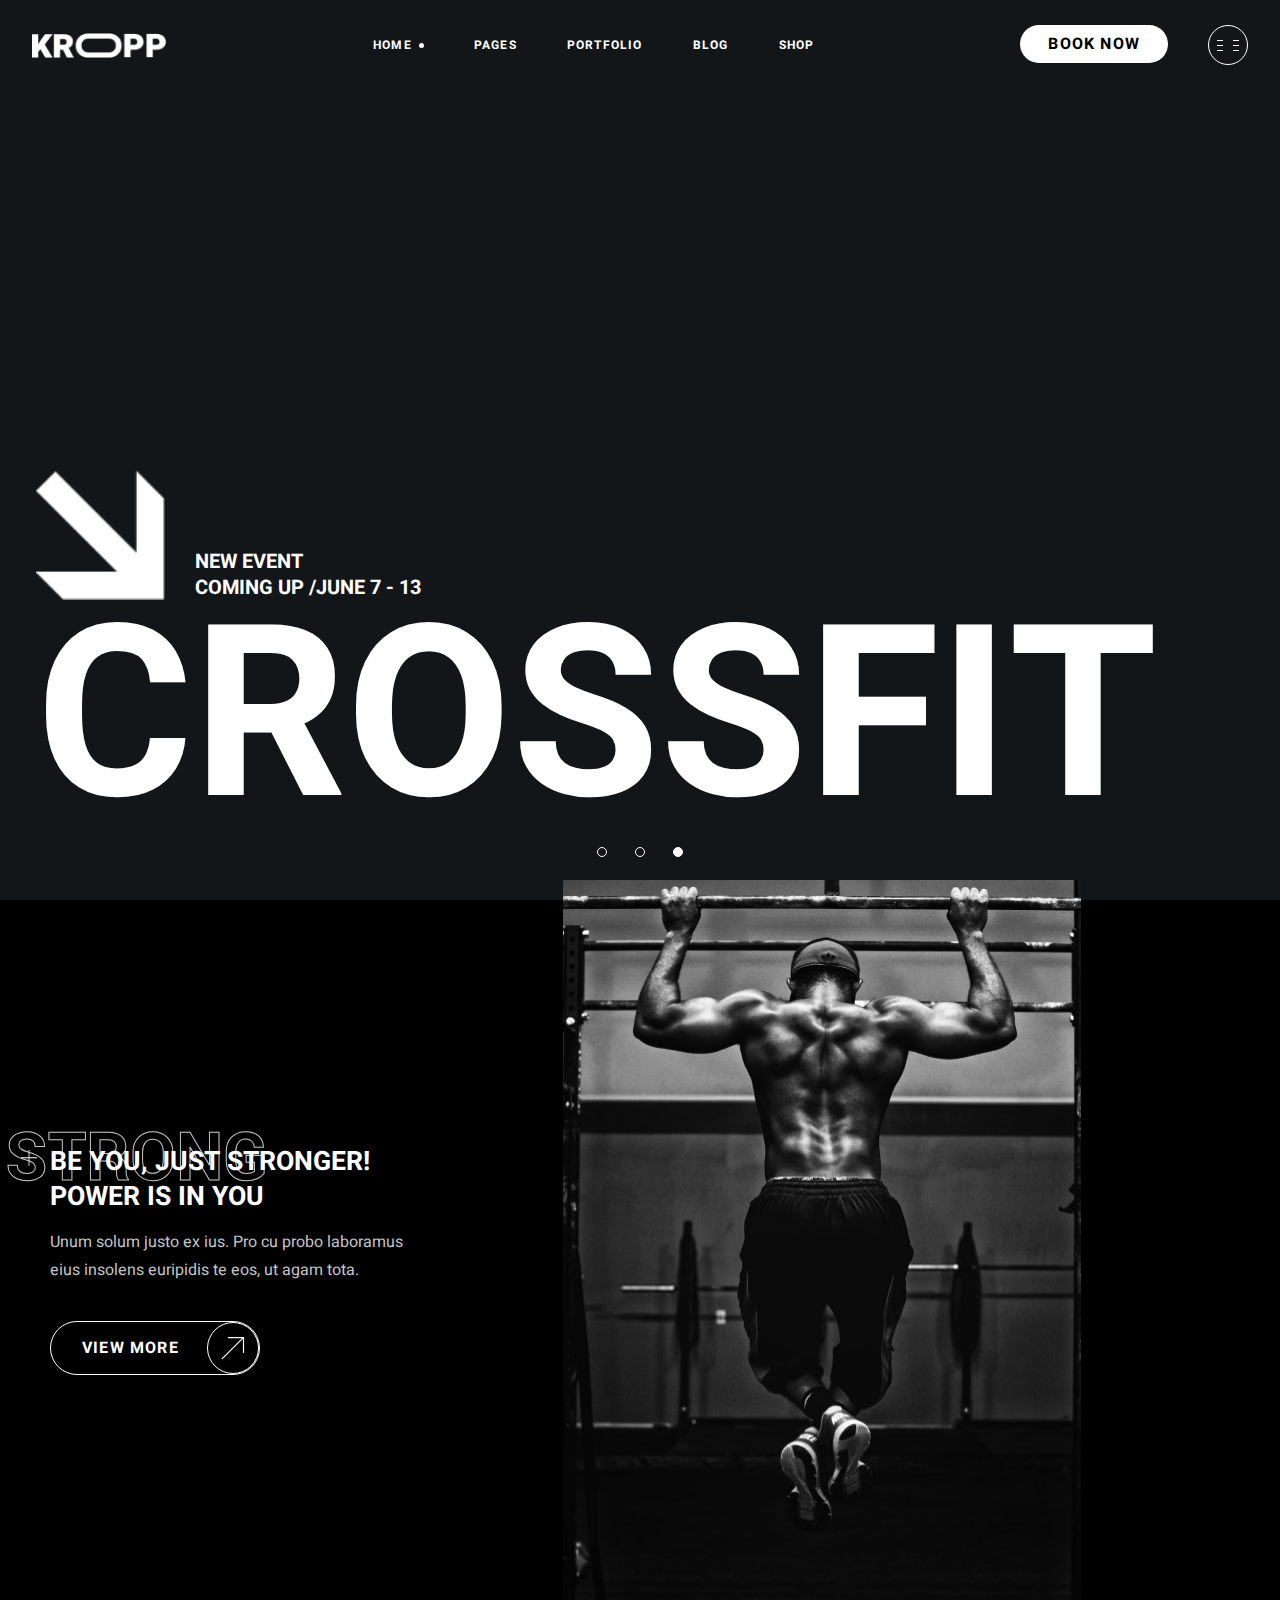
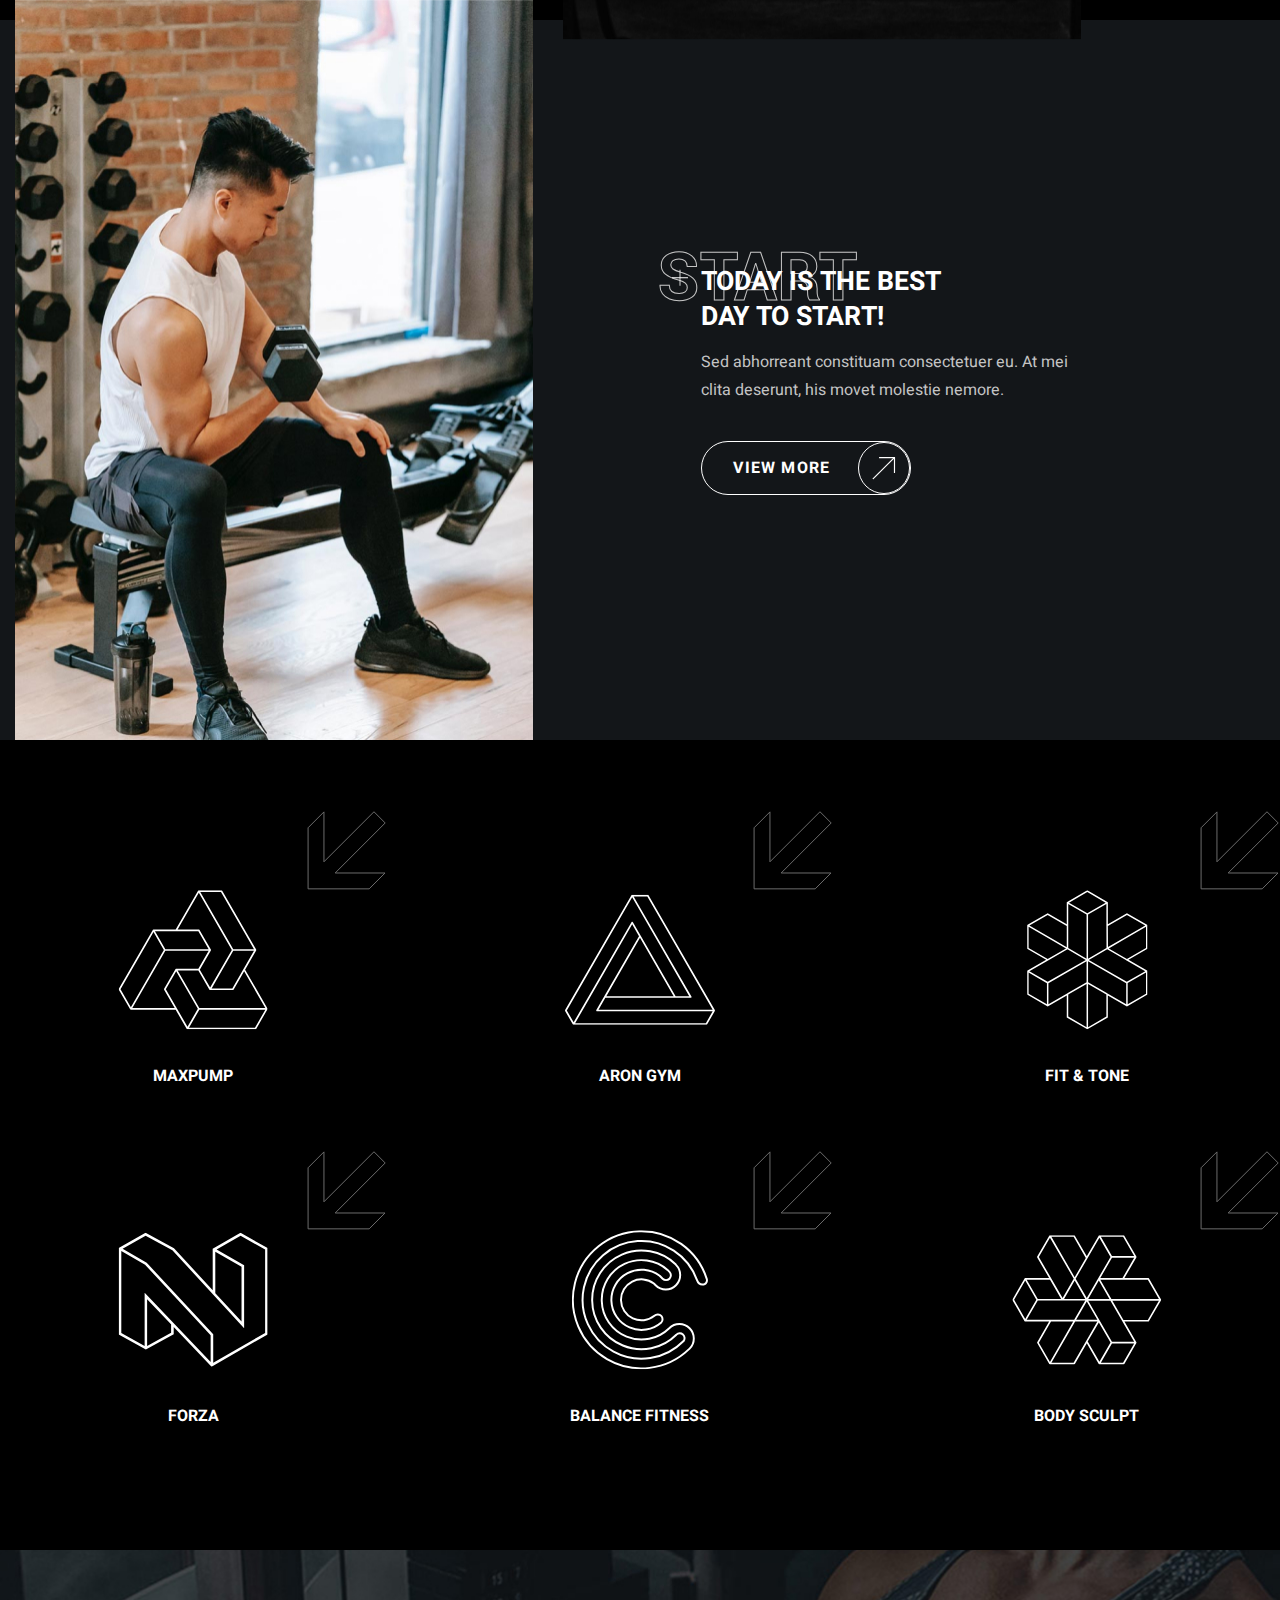
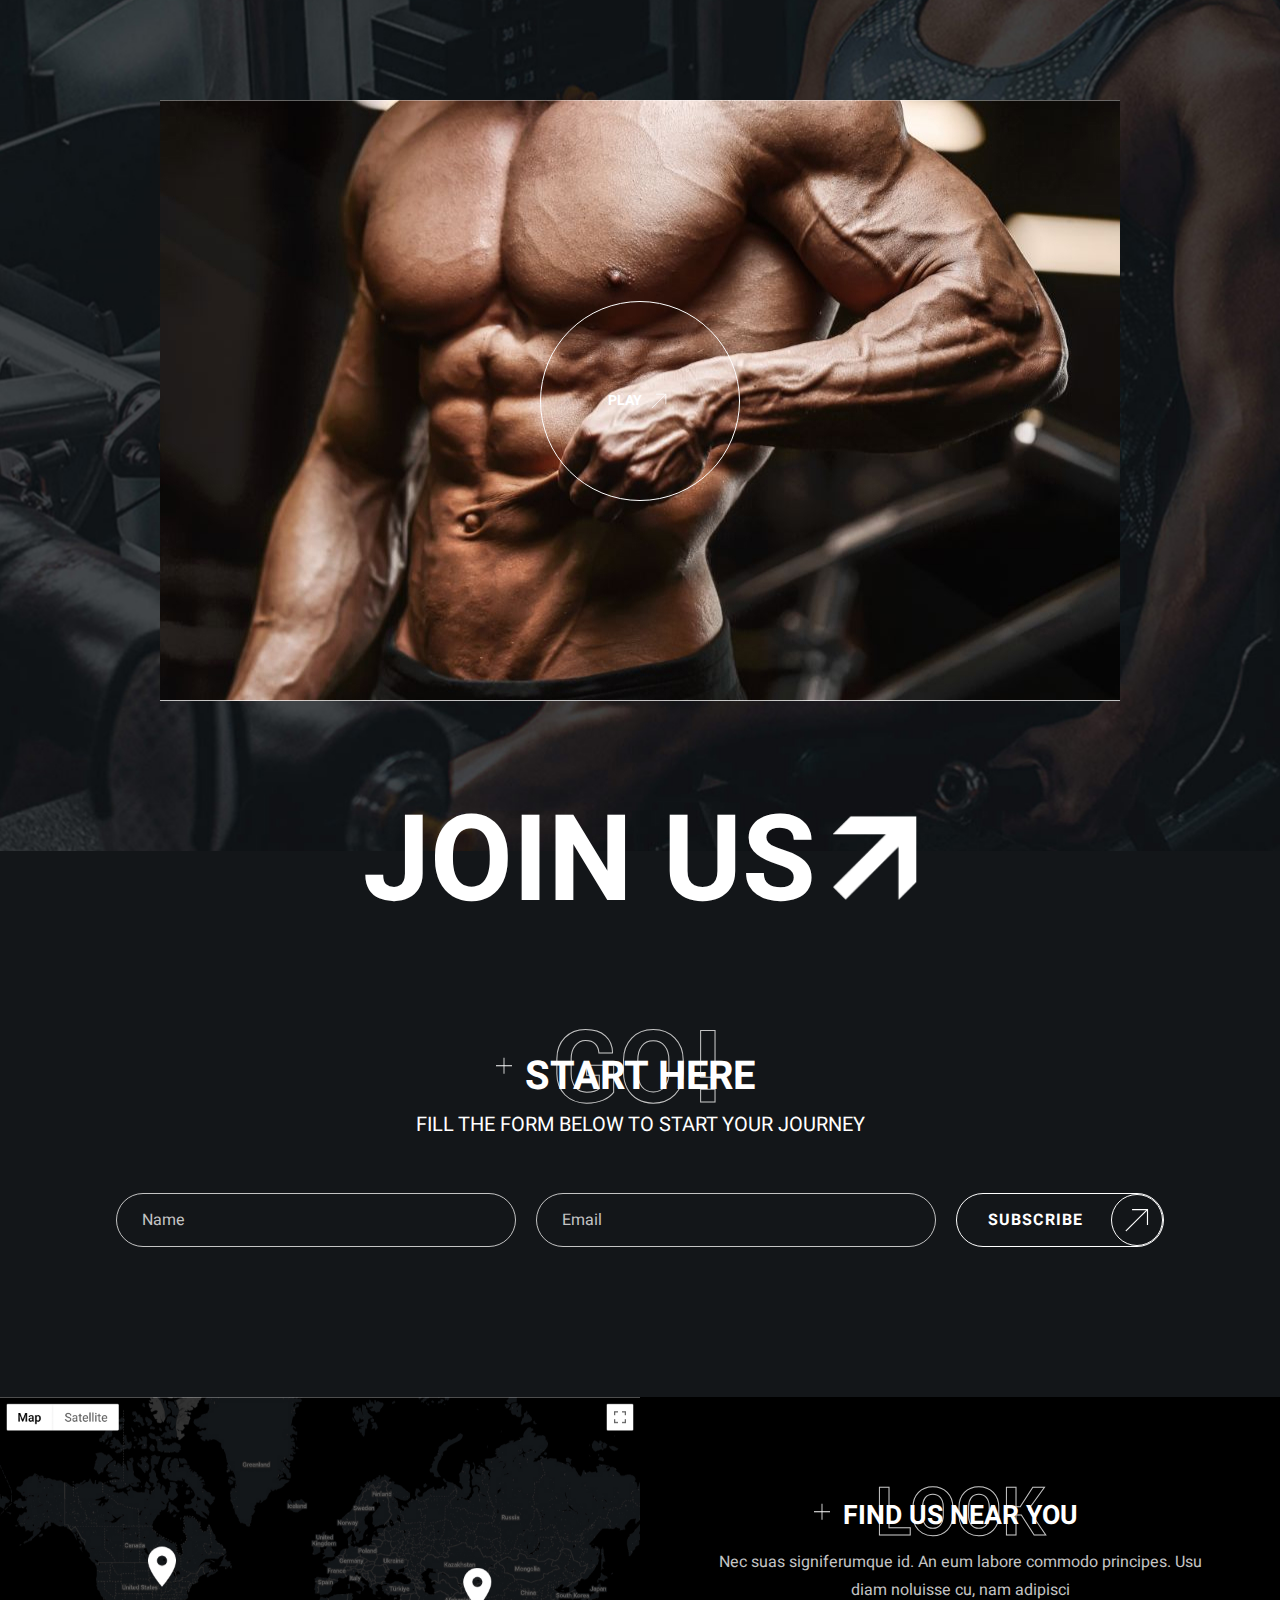
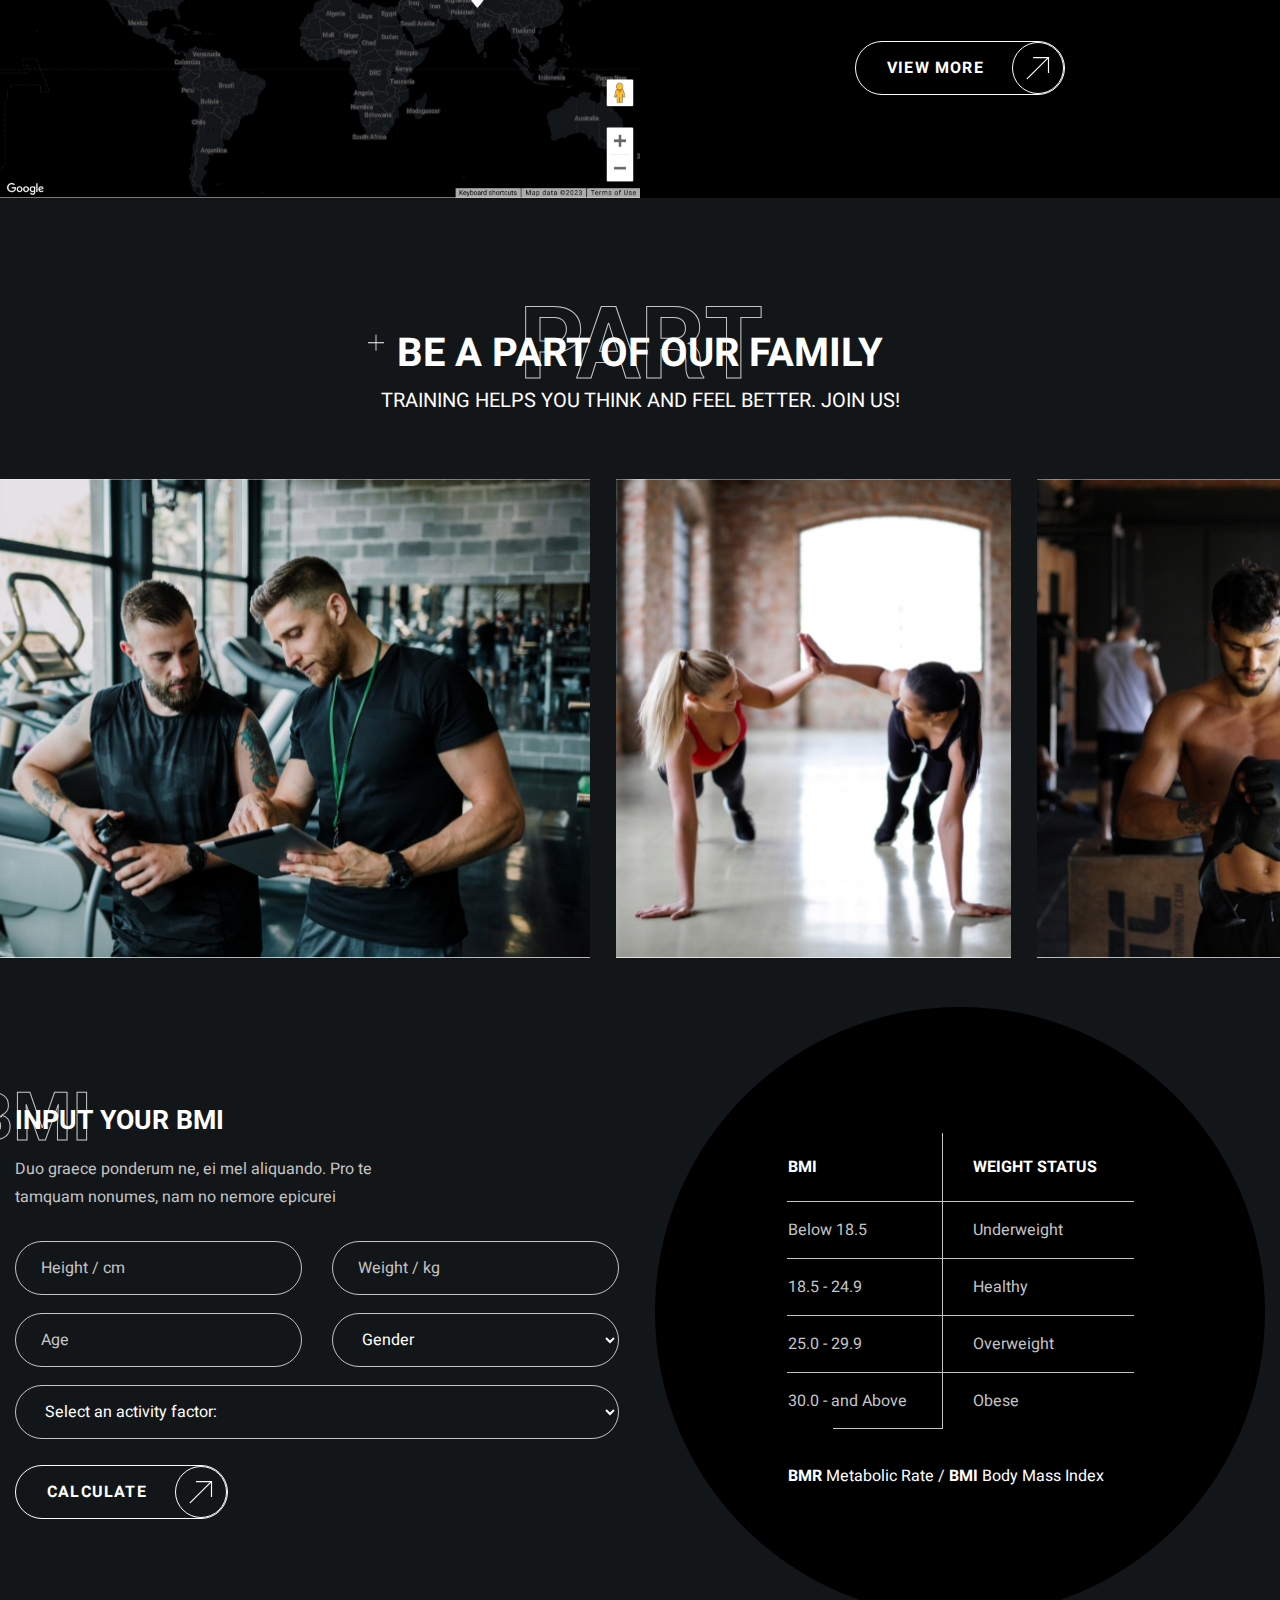
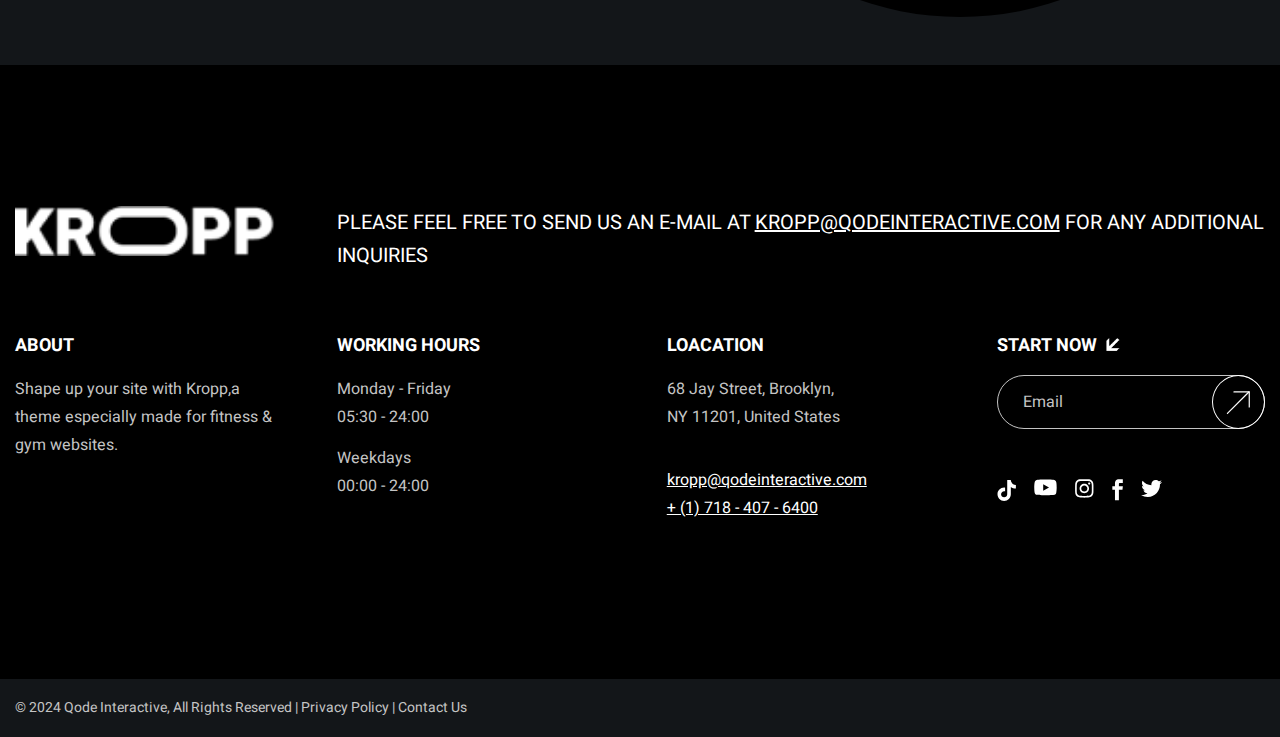
<file: index.html>
<!DOCTYPE html>
<html lang="en">
  <head>
    <meta charset="UTF-8" />
    <meta name="viewport" content="width=device-width, initial-scale=1.0" />

    <link rel="preconnect" href="https://fonts.googleapis.com" />
    <link rel="preconnect" href="https://fonts.gstatic.com" crossorigin />
    <link
      href="https://fonts.googleapis.com/css2?family=Heebo:wght@100..900&family=Yantramanav:wght@700&display=swap"
      rel="stylesheet"
    />

    <link rel="stylesheet" href="index.css" />
    <title>Kroop Fitness</title>
  </head>
  <body>
    <header class="header">
      <a class="header-logo" href="/">
        <img
          src="./assets-kropp/header-logo.png"
          width="135"
          loading="lazy"
          height="25"
          alt="Kropp Logo"
          class="header-logo-image"
        />
      </a>
      <nav class="header-menu">
        <ul class="header-menu-list">
          <li class="header-menu-item">
            <a class="header-menu-link is-current" href="/">Home</a>
          </li>
          <li class="header-menu-item">
            <a class="header-menu-link" href="/">Pages</a>
          </li>
          <li class="header-menu-item">
            <a class="header-menu-link" href="/">Portfolio</a>
          </li>
          <li class="header-menu-item">
            <a class="header-menu-link" href="/">Blog</a>
          </li>
          <li class="header-menu-item">
            <a class="header-menu-link" href="/">Shop</a>
          </li>
        </ul>
      </nav>
      <div class="header-actions">
        <button class="header-book-button button">Book now</button>
        <button title="Open menu" class="header-burger-button">
          <span class="visually-hidden">Open menu</span>
          <span class="header-burger-button-line"></span>
          <span class="header-burger-button-line"></span>
          <span class="header-burger-button-line"></span>
        </button>
      </div>
    </header>
    <main class="content">
      <h1 class="visually-hidden">Kropp Fitness Club</h1>
      <section class="banner">
        <h2 class="visually-hidden">Upcomming events</h2>
        <div class="banner-body">
          <div class="banner-info">
            New event <br />
            coming up / <time datetime="06.07">june 7</time>&nbsp;-&nbsp;<time
              datetime="06.13"
              >13</time
            >
          </div>
          <h3 class="banner-title">Crossfit</h3>
        </div>
        <div class="banner-pagination">
          <ul class="banner-pagination-list">
            <li class="banner-pagination-item">
              <button class="banner-pagination-button" type="button"></button>
            </li>
            <li class="banner-pagination-item">
              <button class="banner-pagination-button" type="button"></button>
            </li>

            <li class="banner-pagination-item">
              <button
                class="banner-pagination-button is-current"
                type="button"
              ></button>
            </li>
          </ul>
        </div>
      </section>
      <section class="motivation">
        <h2 class="visually-hidden">Motivation</h2>
        <ul class="motivation-list">
          <li class="motivation-item">
            <div class="motivation-card container">
              <div class="motivation-card-body">
                <h3
                  data-title="Strong"
                  class="motivation-card-title backdrop-title title-medium"
                >
                  Be you, just stronger!<br />
                  Power is in you
                </h3>
                <div class="motivation-card-description">
                  <p>
                    Unum solum justo ex ius. Pro cu probo laboramus eius
                    insolens euripidis te eos, ut agam tota.
                  </p>
                </div>
                <a href="/" class="motivation-card-button button transparent">
                  View more
                </a>
              </div>
              <img
                width="518"
                height="760"
                class="motivation-card-image"
                src="./assets-kropp/motivation-img.jpg"
                alt="a man pulls himself up on a horizontal bar"
              />
            </div>
          </li>
          <li class="motivation-item">
            <div class="motivation-card container">
              <div class="motivation-card-body">
                <h3
                  data-title="Start"
                  class="motivation-card-title backdrop-title title-medium"
                >
                  Today is the best<br />
                  day to start!
                </h3>
                <div class="motivation-card-description">
                  <p>
                    Sed abhorreant constituam consectetuer eu. At mei clita
                    deserunt, his movet molestie nemore.
                  </p>
                </div>
                <a href="/" class="motivation-card-button button transparent">
                  View more
                </a>
              </div>
              <img
                width="518"
                height="760"
                class="motivation-card-image"
                src="./assets-kropp/motivation-img2.jpg"
                alt="The man with the dumbbells"
              />
            </div>
          </li>
        </ul>
      </section>
      <section class="training-types">
        <h2 class="visually-hidden">Types of training</h2>
        <ul class="training-types-list">
          <li class="training-types-item">
            <img
              width="150"
              height="140"
              class="training-types-image"
              src="./assets-kropp/type-training(1).svg"
              alt=""
            />
            <h3 class="training-types-item-title">Maxpump</h3>
          </li>
          <li class="training-types-item">
            <img
              width="150"
              height="140"
              class="training-types-image"
              src="./assets-kropp/type-training(2).svg"
              alt=""
            />
            <h3 class="training-types-item-title">aron gym</h3>
          </li>
          <li class="training-types-item">
            <img
              width="150"
              height="140"
              class="training-types-image"
              src="./assets-kropp/type-training(3).svg"
              alt=""
            />
            <h3 class="training-types-item-title">fit & tone</h3>
          </li>
          <li class="training-types-item">
            <img
              width="150"
              height="140"
              class="training-types-image"
              src="./assets-kropp/type-training(4).svg"
              alt=""
            />
            <h3 class="training-types-item-title">forza</h3>
          </li>
          <li class="training-types-item">
            <img
              width="150"
              height="140"
              class="training-types-image"
              src="./assets-kropp/type-training(5).svg"
              alt=""
            />
            <h3 class="training-types-item-title">balance fitness</h3>
          </li>
          <li class="training-types-item">
            <img
              width="150"
              height="140"
              class="training-types-image"
              src="./assets-kropp/type-training(6).svg"
              alt=""
            />
            <h3 class="training-types-item-title">body sculpt</h3>
          </li>
        </ul>
      </section>
      <section class="join-us">
        <div class="join-us-video-wrapper">
          <video
            width="960px"
            height="600px"
            class="join-us-video"
            src=""
            poster="./assets-kropp/video-placeholder.jpg"
          ></video>
          <button type="button" class="join-us-play-button">Play</button>
        </div>
        <div class="join-us-body container">
          <h2 class="join-us-title">Join us</h2>
          <form class="join-us-form">
            <header class="join-us-form-header">
              <h3
                class="join-us-form-title backdrop-title centered title-big"
                data-title="GO!"
              >
                Start Here
              </h3>

              <div class="section-description">
                fill the form below to start your journey
              </div>
            </header>
            <div class="join-us-form-body">
              <label class="visually-hidden" for="username">Name</label>
              <input
                type="text"
                class="join-us-form-input input"
                id="username"
                placeholder="Name"
              />
              <label class="visually-hidden" for="Email">Name</label>
              <input
                class="join-us-form-input input"
                id="Email"
                placeholder="Email"
                type="email"
              />
              <button
                class="join-us-form-button button transparent"
                type="submit"
              >
                Subscribe
              </button>
            </div>
          </form>
        </div>
      </section>
      <section class="location">
        <h2 class="visually-hidden">Find us near you</h2>
        <img
          class="location-map-image"
          width="960px"
          height="600px"
          src="./assets-kropp/map-for-crossfit.jpg"
          alt="Map for Crossfit"
        />
        <div class="location-body">
          <h2
            class="location-title backdrop-title centered title-medium"
            data-title="Look"
          >
            Find Us Near You
          </h2>

          <div class="location-subtitle">
            Nec suas signiferumque id. An eum labore commodo principes. Usu diam
            noluisse cu, nam adipisci
          </div>
          <button class="location-button button transparent" type="submit">
            View More
          </button>
        </div>
      </section>
      <section class="family">
        <header class="family-header container">
          <h3
            class="join-us-form-title backdrop-title centered title-big"
            data-title="Part"
          >
            Be a Part Of Our Family
          </h3>

          <div class="section-description">
            Training helps you think and feel better. join us!
          </div>
        </header>
        <div class="family-body">
          <img width=414px" height="479px" class="family-image"
          src="./assets-kropp/family-slide(1).jpg" alt="Training People" />
          <img
            width="744px"
            height="479px"
            class="family-image"
            src="./assets-kropp/family-slide(2).jpg"
            alt="Training People"
          />
          <img
            width="396px"
            height="479px"
            class="family-image"
            src="./assets-kropp/family-slide(3).jpg"
            alt="Training People"
          />
          <img
            width="396px"
            height="479px"
            class="family-image"
            src="./assets-kropp/family-slide(4).jpg"
            alt="Training People"
          />
          <img
            width="414px"
            height="479px"
            class="family-image"
            src="./assets-kropp/family-slide(1).jpg"
            alt="Training People"
          />
        </div>
      </section>
      <section class="calculate">
        <div class="calculate-inner container">
          <div class="calculate-body">
            <h2
              data-title="BMI"
              class="calculate-title backdrop-title title-medium"
            >
              Input your BMI
            </h2>
            <div class="calculate-description">
              <p>
                Duo graece ponderum ne, ei mel aliquando. Pro te tamquam
                nonumes, nam no nemore epicurei
              </p>
            </div>
            <form class="calculate-from">
              <div class="calculate-form-body">
                <label class="visually-hidden" for="height">Height</label>
                <input
                  type="number"
                  class="calculate-input input"
                  id="height"
                  placeholder="Height / cm"
                />
                <label class="visually-hidden" for="weight">Weight</label>
                <input
                  type="number"
                  class="calculate-input input"
                  id="weight"
                  placeholder="Weight / kg"
                />
                <label class="visually-hidden" for="age">Age</label>
                <input
                  type="number"
                  class="calculate-input input"
                  id="age"
                  placeholder="Age"
                />
                <label for="gender" class="visually-hidden">Gender</label>
                <select id="gender" class="calculate-input input">
                  <option value="" disabled selected>Gender</option>
                  <option>Male</option>
                  <option>Female</option>
                </select>
                <label for="activity-factor" class="visually-hidden"
                  >Activity factor</label
                >
                <select id="activity-factor" class="calculate-input input wide">
                  <option value="" disabled selected>
                    Select an activity factor:
                  </option>
                  <option>Male</option>
                  <option>Female</option>
                </select>
              </div>
              <button
                class="calculate-form-button button transparent"
                type="submit"
              >
                calculate
              </button>
            </form>
          </div>
          <div class="calculate-table-wrapper">
            <table class="calculate-table">
              <thead>
                <tr>
                  <th>BMI</th>
                  <th>Weight status</th>
                </tr>
              </thead>
              <tbody>
                <tr>
                  <td>Below 18.5</td>
                  <td>Underweight</td>
                </tr>
                <tr>
                  <td>18.5 - 24.9</td>
                  <td>Healthy</td>
                </tr>
                <tr>
                  <td>25.0 - 29.9</td>
                  <td>Overweight</td>
                </tr>
                <tr>
                  <td>30.0 - and Above</td>
                  <td>Obese</td>
                </tr>
              </tbody>
              <tfoot>
                <tr>
                  <td colspan="2">
                    <b>BMR</b> Metabolic Rate / <b>BMI</b> Body Mass Index
                  </td>
                </tr>
              </tfoot>
            </table>
          </div>
        </div>
      </section>
    </main>
    <footer class="footer">
      <div class="footer-main">
        <div class="footer-main-ineer container">
          <header class="footer-header">
            <a class="footer-logo" href="/">
              <img
                src="./assets-kropp/header-logo.png"
                width="270"
                loading="lazy"
                height="50"
                alt="Kropp Logo"
                class="footer-logo-image"
              />
            </a>
            <p class="footer-description section-description">
              please feel free to send us an e-mail at
              <a href="mailto:kropp@qodeinteractive.com"
                >kropp@qodeinteractive.com</a
              >
              For any additional inquiries
            </p>
          </header>
          <div class="footer-body">
            <div class="footer-column">
              <h2 class="footer-column-title">About</h2>
              <p class="footer-about ">
                Shape up your site with Kropp,a theme especially made for
                fitness & gym websites.
              </p>
            </div>
            <div class="footer-column">
              <h2 class="footer-column-title">Working hours</h2>
              <div class="footer-schedule">
                Monday - Friday<br />
                <time datetime="05:30/24:00">05:30 - 24:00</time>
              </div>
              <div class="footer-schedule">
                Weekdays<br />
                <time datetime="00:00/24:00">00:00 - 24:00</time>
              </div>
            </div>
            <div class="footer-column">
              <h2 class="footer-column-title">Loacation</h2>
              <address class="footer-address">
                68 Jay Street, Brooklyn,<br />
                NY 11201, United States
              </address>
              <div class="footer-contacts">
                <ul class="footer-contacts-list">
                  <li class="footer-contacts-item">
                    <a
                      href="mailto:kropp@qodeinteractive.com"
                      class="footer-contacts-link"
                      >kropp@qodeinteractive.com</a
                    >
                  </li>
                  <li class="footer-contacts-item">
                    <a href="tel:+17184076400" class="footer-contacts-link"
                      >+ (1) 718 - 407 - 6400</a
                    >
                  </li>
                </ul>
              </div>
            </div>
            <div class="footer-column">
              <h2 class="footer-column-title has-arrow">start now</h2>
              <form class="footer-subscribe">
                <label class="visually-hidden" for="subscribe-email"
                  >Email</label
                >
                <input
                  placeholder="Email"
                  id="subscribe-email"
                  class="footer-subscribe-input input"
                  type="email"
                />
                <button
                  type="submit"
                  class="footer-subscribe-button"
                  type="submit"
                  title="Subscribe"
                >
                  <span class="visually-hidden">Subscribe</span>
                </button>
              </form>
              <div class="footer-soc1als">
                <ul class="footer-soc1als-list">
                  <li class="footer-soc1als-item">
                    <a class="footer-soc1als-link" href="/" target="_blank">
                      <img src="./assets-kropp/soc1als(1).svg" alt="" />
                    </a>
                  </li>
                  <li class="footer-soc1als-item">
                    <a class="footer-soc1als-link" href="/" target="_blank">
                      <img src="./assets-kropp/soc1als(2).svg" alt="" />
                    </a>
                  </li>
                  <li class="footer-soc1als-item">
                    <a class="footer-soc1als-link" href="/" target="_blank">
                      <img src="./assets-kropp/soc1als(3).svg" alt="" />
                    </a>
                  </li>
                  <li class="footer-soc1als-item">
                    <a class="footer-soc1als-link" href="/" target="_blank">
                      <img src="./assets-kropp/soc1als(4).svg" alt="" />
                    </a>
                  </li>
                  <li class="footer-soc1als-item">
                    <a class="footer-soc1als-link" href="/" target="_blank">
                      <img src="./assets-kropp/soc1als(5).svg" alt="" />
                    </a>
                  </li>
                </ul>
              </div>
            </div>
          </div>
        </div>
      </div>
      <div class="footer-extra">
        <div class="footer-extra-ineer container">
          <div class="footer-copyright">© 2024 Qode Interactive, All Rights Reserved | Privacy Policy | Contact Us</div>
        </div>
      </div>
    </footer>
  </body>
</html>
</file>
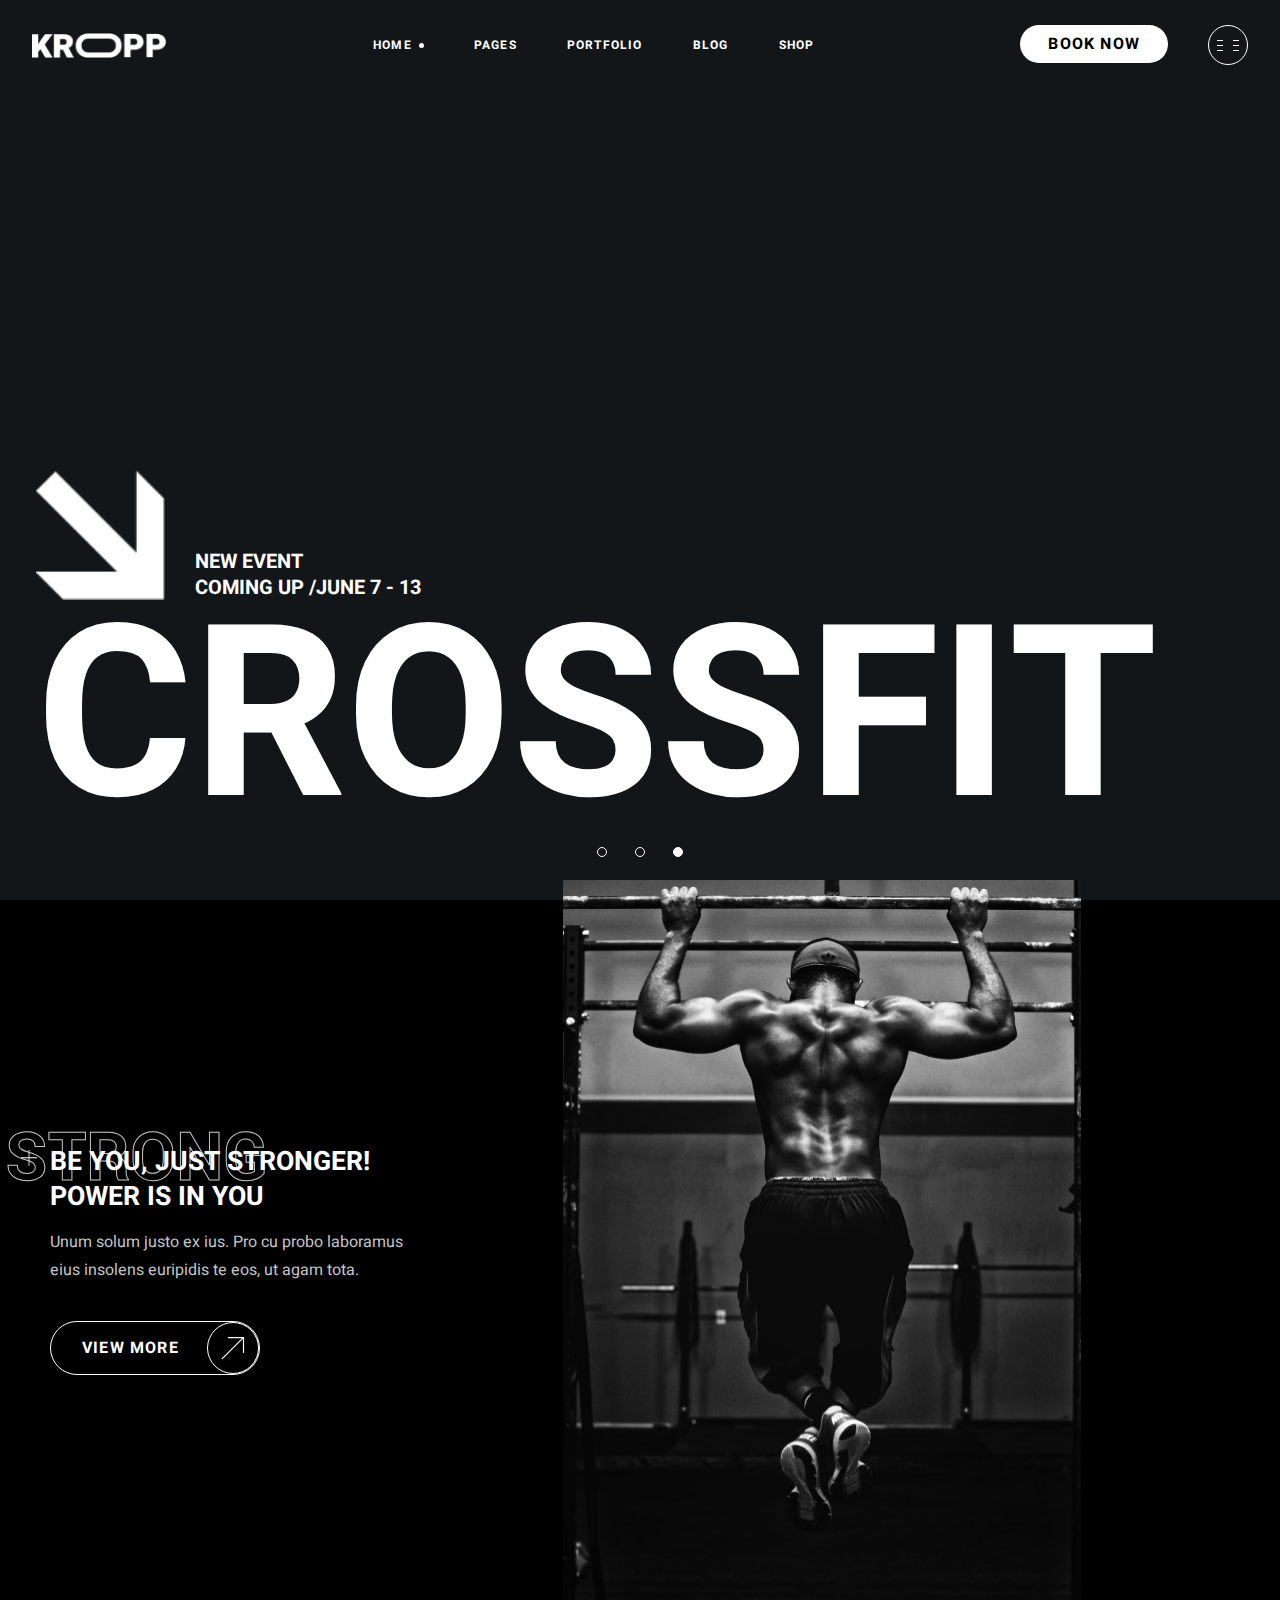
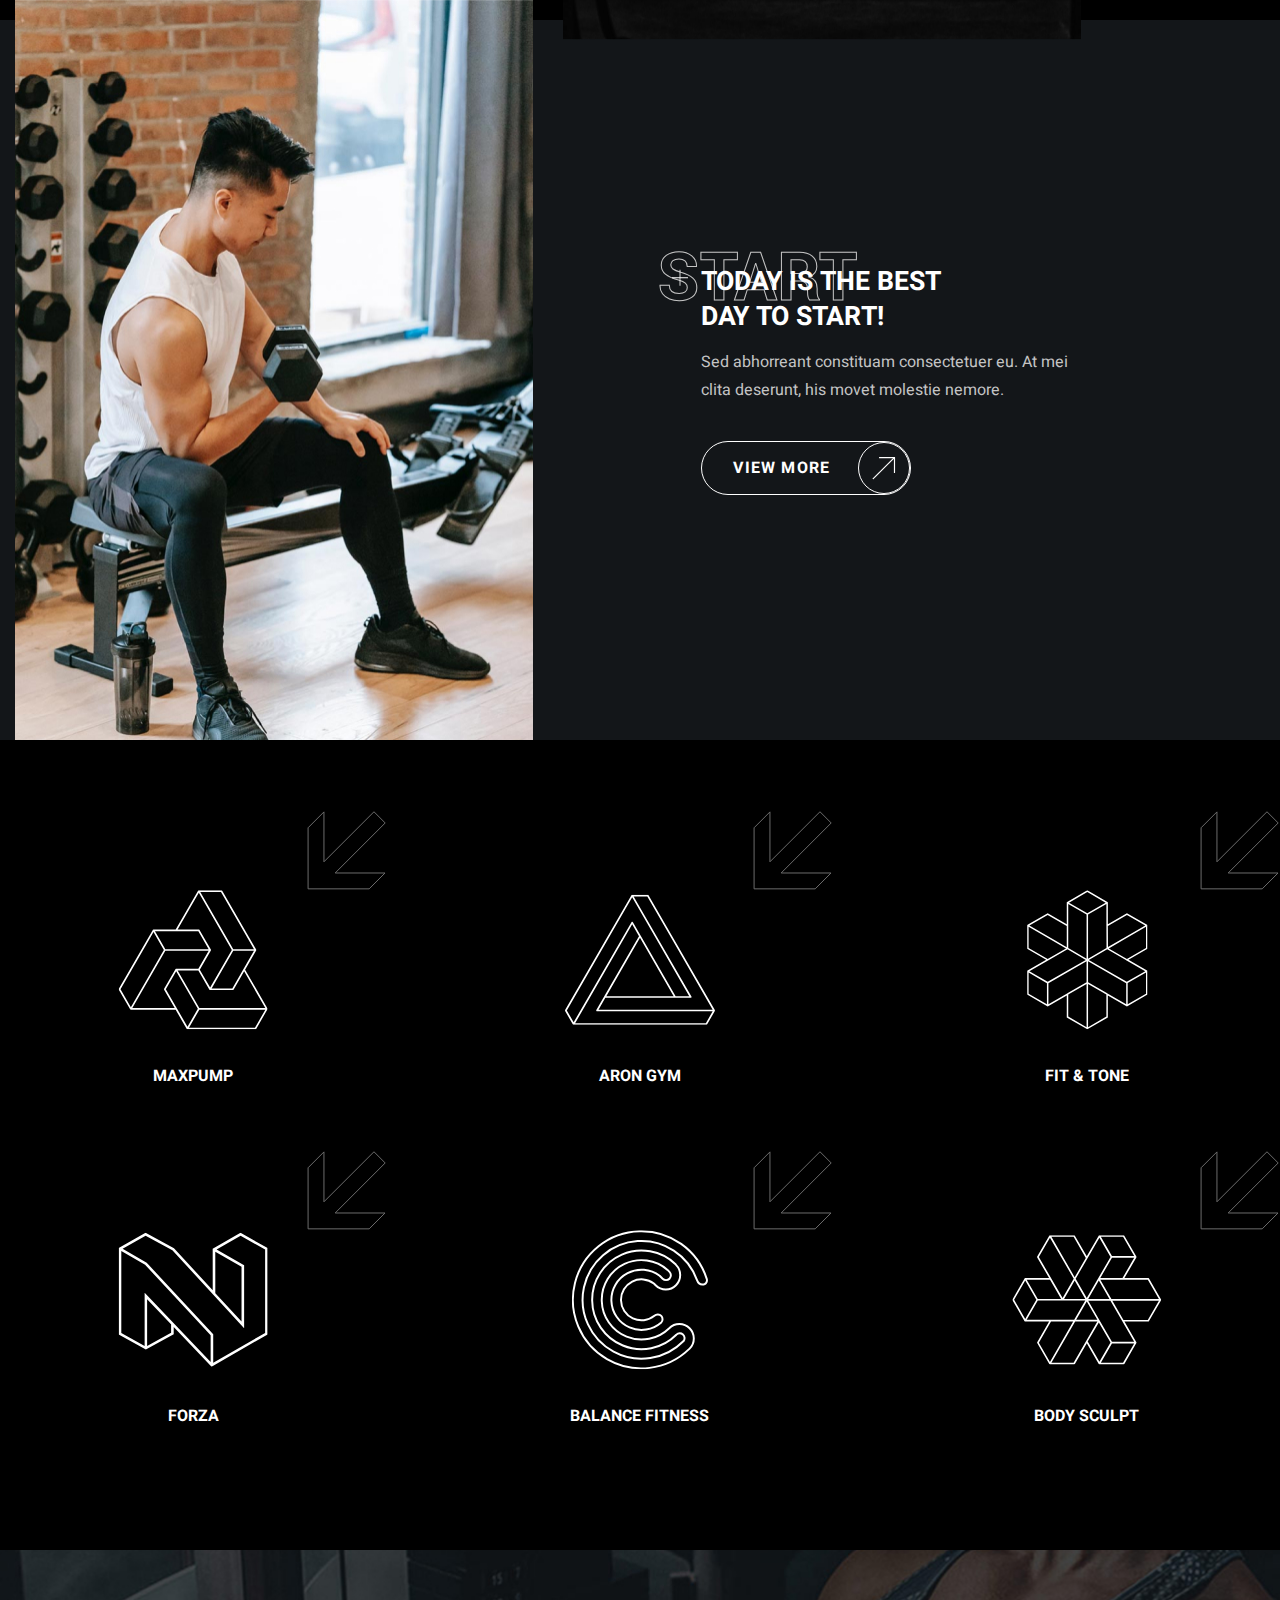
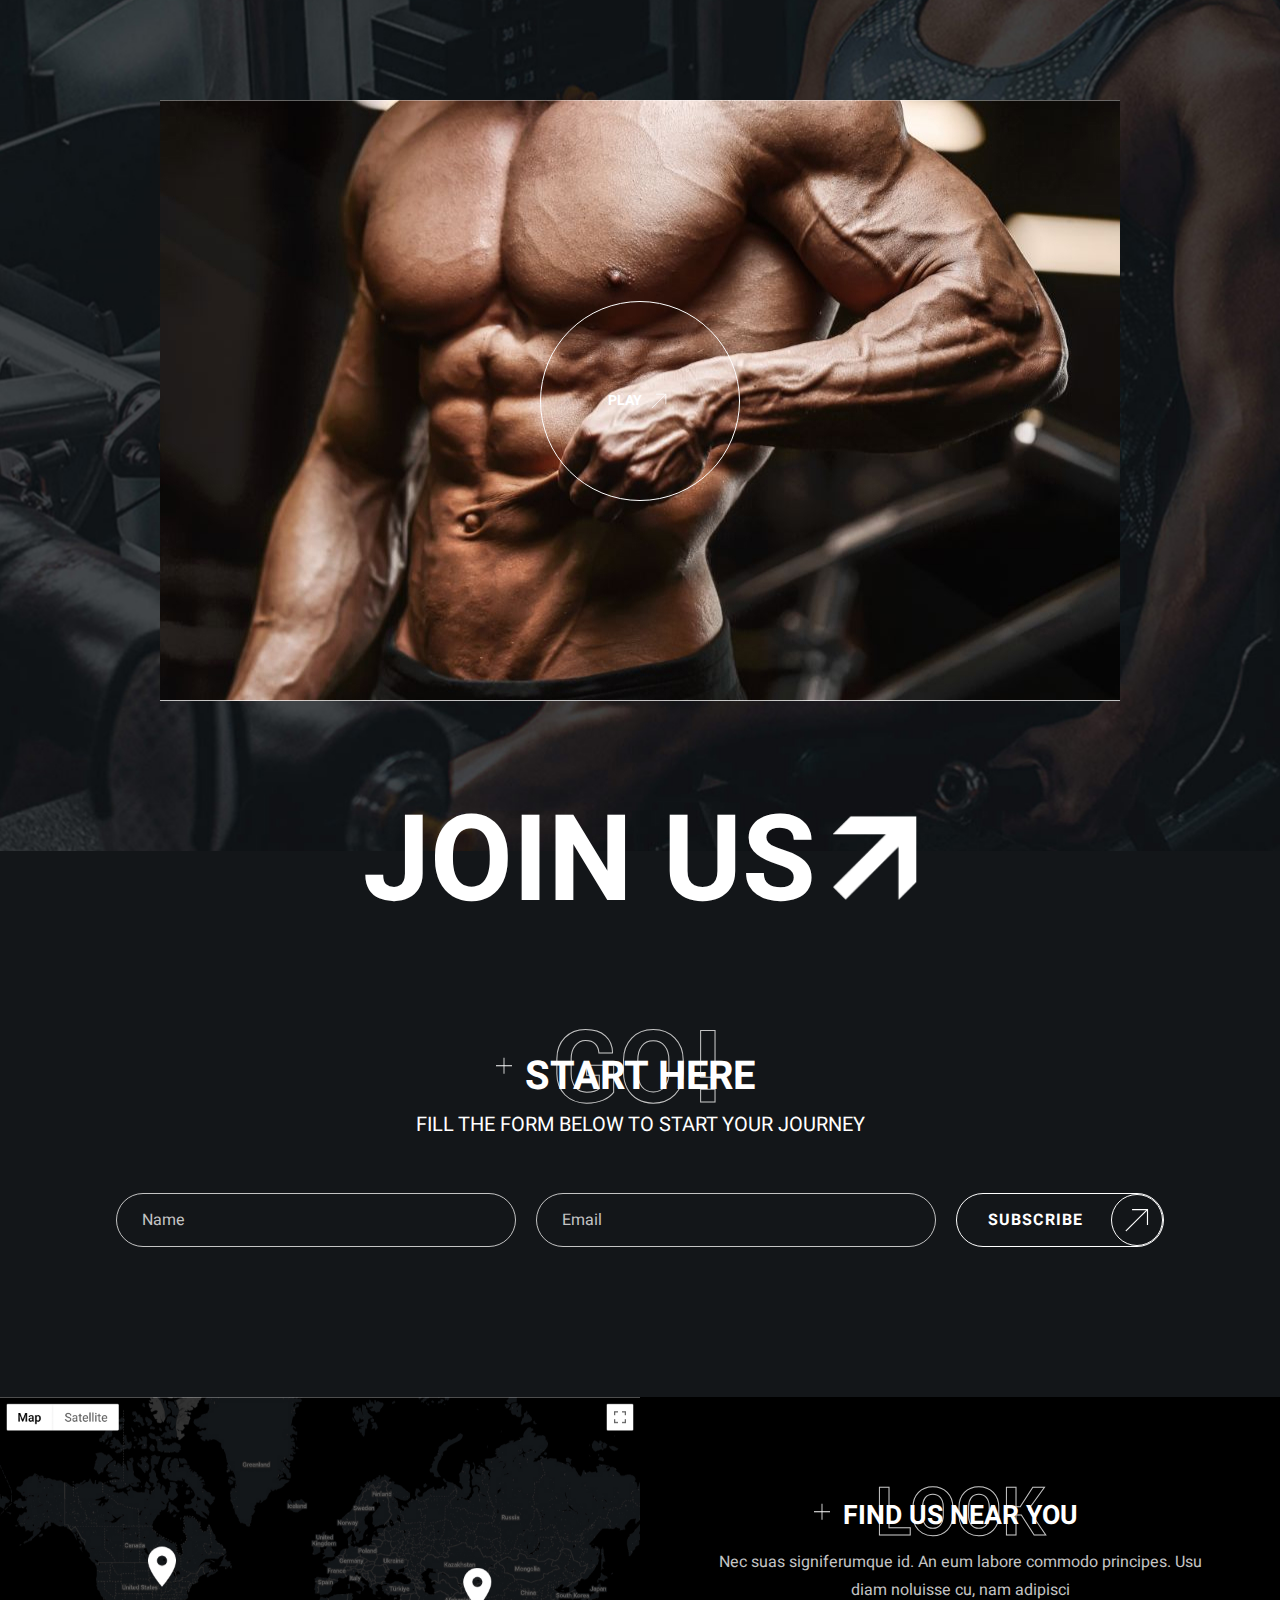
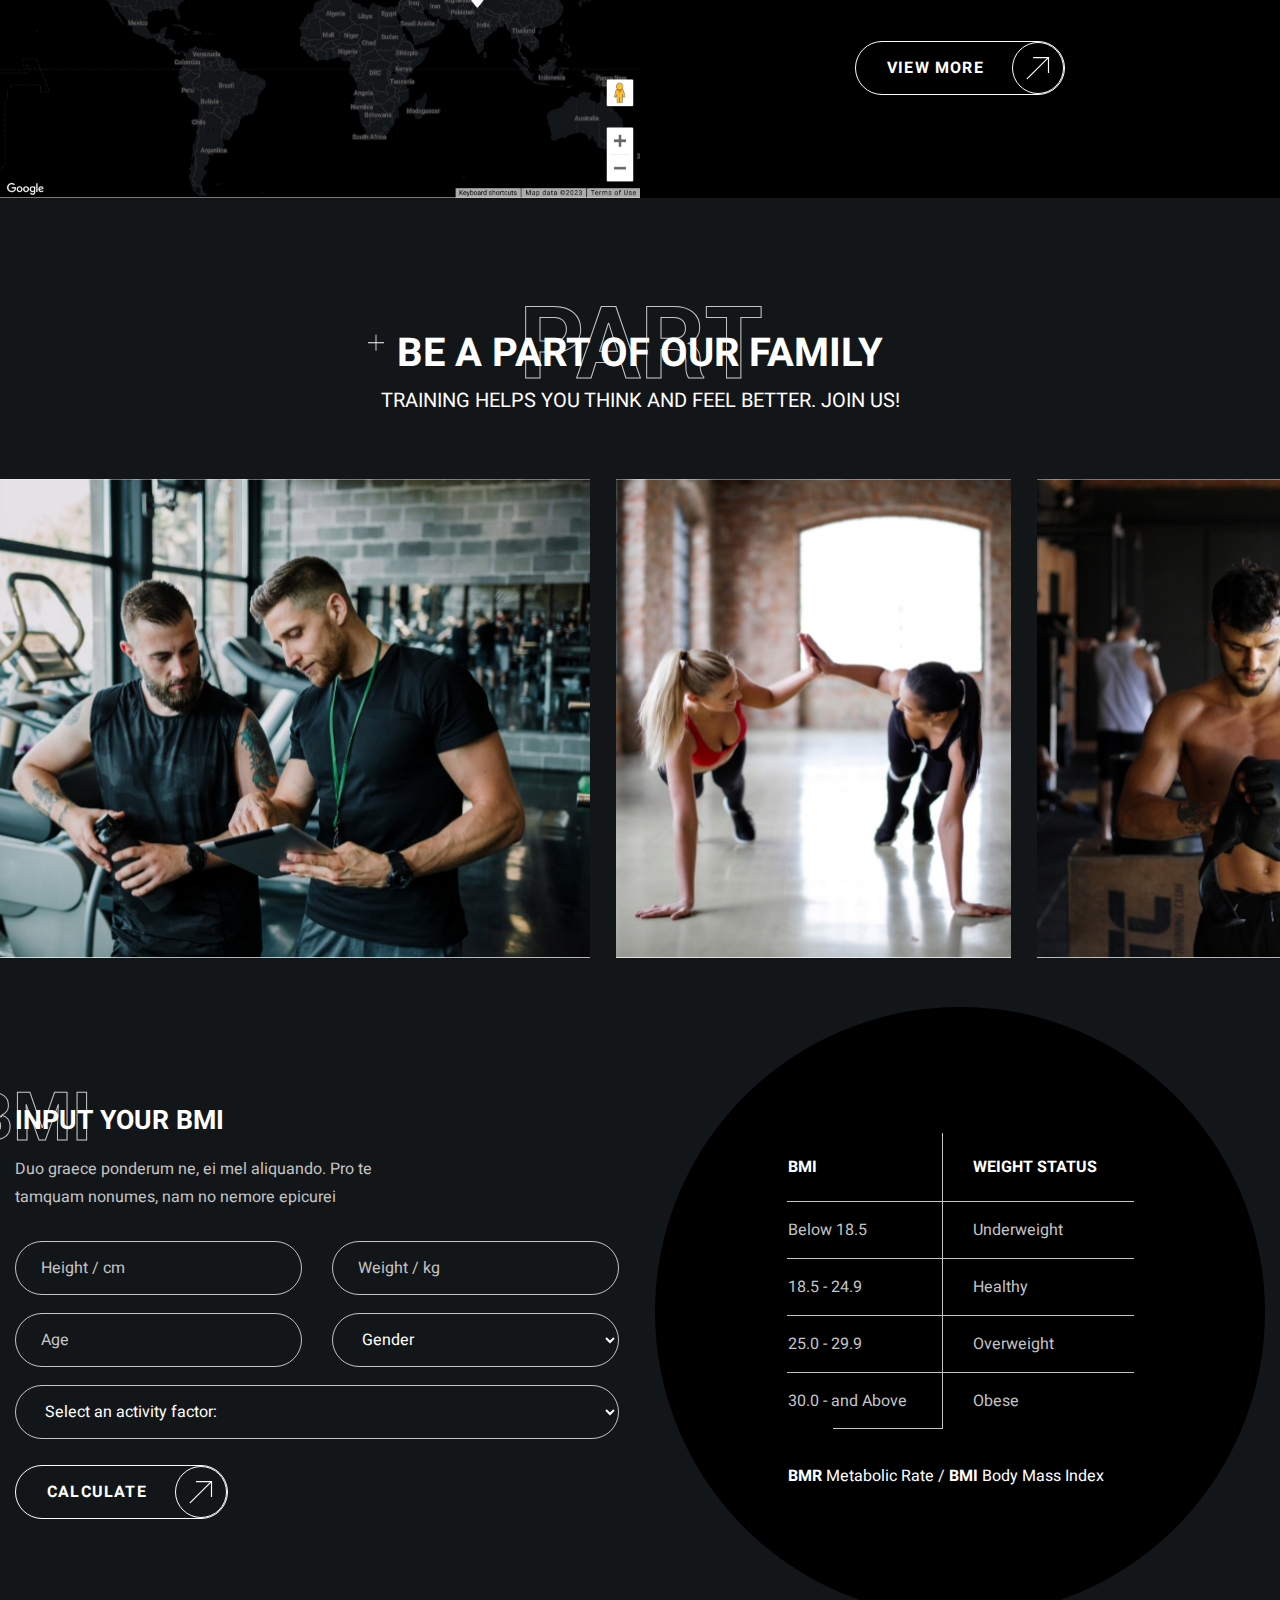
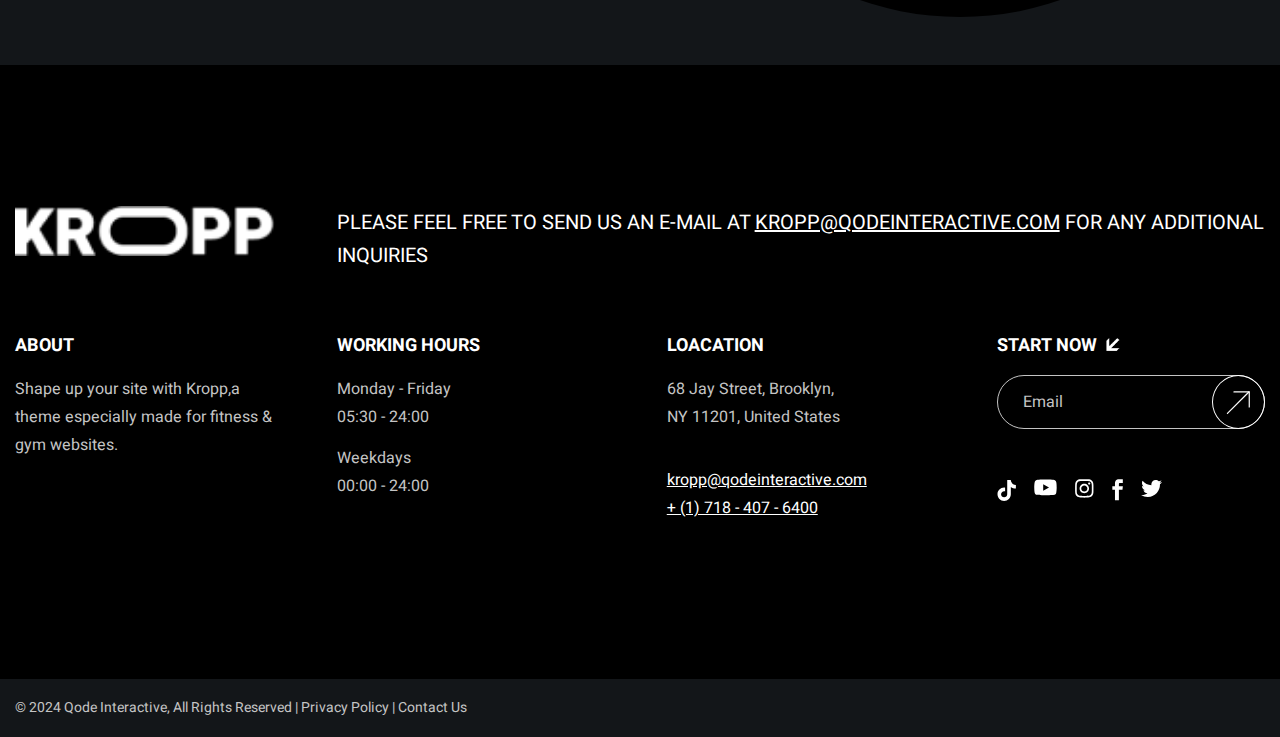
<file: course.html>
<!DOCTYPE html>
<html lang="en">
  <head>
    <meta charset="UTF-8" />
    <meta name="viewport" content="width=device-width, initial-scale=1.0" />

    <link rel="preconnect" href="https://fonts.googleapis.com" />
    <link rel="preconnect" href="https://fonts.gstatic.com" crossorigin />
    <link
      href="https://fonts.googleapis.com/css2?family=Heebo:wght@100..900&family=Yantramanav:wght@700&display=swap"
      rel="stylesheet"
    />

    <link rel="stylesheet" href="course.css" />
    <title>Kroop Fitness</title>
  </head>
  <body>
    <header class="header">
      <a class="header-logo" href="/">
        <img
          src="./assets-kropp/header-logo.png"
          width="135"
          loading="lazy"
          height="25"
          alt="Kropp Logo"
          class="header-logo-image"
        />
      </a>
      <nav class="header-menu">
        <ul class="header-menu-list">
          <li class="header-menu-item">
            <a class="header-menu-link is-current" href="/">Home</a>
          </li>
          <li class="header-menu-item">
            <a class="header-menu-link" href="/">Pages</a>
          </li>
          <li class="header-menu-item">
            <a class="header-menu-link" href="/">Portfolio</a>
          </li>
          <li class="header-menu-item">
            <a class="header-menu-link" href="/">Blog</a>
          </li>
          <li class="header-menu-item">
            <a class="header-menu-link" href="/">Shop</a>
          </li>
        </ul>
      </nav>
      <div class="header-actions">
        <button class="header-book-button button">Book now</button>
        <button title="Open menu" class="header-burger-button">
          <span class="visually-hidden">Open menu</span>
          <span class="header-burger-button-line"></span>
          <span class="header-burger-button-line"></span>
          <span class="header-burger-button-line"></span>
        </button>
      </div>
    </header>
    <main class="content">
      <h1 class="visually-hidden">Kropp Fitness Club</h1>
      <section class="banner">
        <h2 class="visually-hidden">Upcomming events</h2>
        <div class="banner-body">
          <div class="banner-info">
            New event <br />
            coming up / <time datetime="06.07">june 7</time>&nbsp;-&nbsp;<time
              datetime="06.13"
              >13</time
            >
          </div>
          <h3 class="banner-title">Crossfit</h3>
        </div>
        <div class="banner-pagination">
          <ul class="banner-pagination-list">
            <li class="banner-pagination-item">
              <button class="banner-pagination-button" type="button"></button>
            </li>
            <li class="banner-pagination-item">
              <button class="banner-pagination-button" type="button"></button>
            </li>

            <li class="banner-pagination-item">
              <button
                class="banner-pagination-button is-current"
                type="button"
              ></button>
            </li>
          </ul>
        </div>
      </section>
      <section class="motivation">
        <h2 class="visually-hidden">Motivation</h2>
        <ul class="motivation-list">
          <li class="motivation-item">
            <div class="motivation-card container">
              <div class="motivation-card-body">
                <h3
                  data-title="Strong"
                  class="motivation-card-title backdrop-title title-medium"
                >
                  Be you, just stronger!<br />
                  Power is in you
                </h3>
                <div class="motivation-card-description">
                  <p>
                    Unum solum justo ex ius. Pro cu probo laboramus eius
                    insolens euripidis te eos, ut agam tota.
                  </p>
                </div>
                <a href="/" class="motivation-card-button button transparent">
                  View more
                </a>
              </div>
              <img
                width="518"
                height="760"
                class="motivation-card-image"
                src="./assets-kropp/motivation-img.jpg"
                alt="a man pulls himself up on a horizontal bar"
              />
            </div>
          </li>
          <li class="motivation-item">
            <div class="motivation-card container">
              <div class="motivation-card-body">
                <h3
                  data-title="Start"
                  class="motivation-card-title backdrop-title title-medium"
                >
                  Today is the best<br />
                  day to start!
                </h3>
                <div class="motivation-card-description">
                  <p>
                    Sed abhorreant constituam consectetuer eu. At mei clita
                    deserunt, his movet molestie nemore.
                  </p>
                </div>
                <a href="/" class="motivation-card-button button transparent">
                  View more
                </a>
              </div>
              <img
                width="518"
                height="760"
                class="motivation-card-image"
                src="./assets-kropp/motivation-img2.jpg"
                alt="The man with the dumbbells"
              />
            </div>
          </li>
        </ul>
      </section>
      <section class="training-types">
        <h2 class="visually-hidden">Types of training</h2>
        <ul class="training-types-list">
          <li class="training-types-item">
            <img
              width="150"
              height="140"
              class="training-types-image"
              src="./assets-kropp/type-training(1).svg"
              alt=""
            />
            <h3 class="training-types-item-title">Maxpump</h3>
          </li>
          <li class="training-types-item">
            <img
              width="150"
              height="140"
              class="training-types-image"
              src="./assets-kropp/type-training(2).svg"
              alt=""
            />
            <h3 class="training-types-item-title">aron gym</h3>
          </li>
          <li class="training-types-item">
            <img
              width="150"
              height="140"
              class="training-types-image"
              src="./assets-kropp/type-training(3).svg"
              alt=""
            />
            <h3 class="training-types-item-title">fit & tone</h3>
          </li>
          <li class="training-types-item">
            <img
              width="150"
              height="140"
              class="training-types-image"
              src="./assets-kropp/type-training(4).svg"
              alt=""
            />
            <h3 class="training-types-item-title">forza</h3>
          </li>
          <li class="training-types-item">
            <img
              width="150"
              height="140"
              class="training-types-image"
              src="./assets-kropp/type-training(5).svg"
              alt=""
            />
            <h3 class="training-types-item-title">balance fitness</h3>
          </li>
          <li class="training-types-item">
            <img
              width="150"
              height="140"
              class="training-types-image"
              src="./assets-kropp/type-training(6).svg"
              alt=""
            />
            <h3 class="training-types-item-title">body sculpt</h3>
          </li>
        </ul>
      </section>
      <section class="join-us">
        <div class="join-us-video-wrapper">
          <video
            width="960px"
            height="600px"
            class="join-us-video"
            src=""
            poster="./assets-kropp/video-placeholder.jpg"
          ></video>
          <button type="button" class="join-us-play-button">Play</button>
        </div>
        <div class="join-us-body container">
          <h2 class="join-us-title">Join us</h2>
          <form class="join-us-form">
            <header class="join-us-form-header">
              <h3
                class="join-us-form-title backdrop-title centered title-big"
                data-title="GO!"
              >
                Start Here
              </h3>

              <div class="section-description">
                fill the form below to start your journey
              </div>
            </header>
            <div class="join-us-form-body">
              <label class="visually-hidden" for="username">Name</label>
              <input
                type="text"
                class="join-us-form-input input"
                id="username"
                placeholder="Name"
              />
              <label class="visually-hidden" for="Email">Name</label>
              <input
                class="join-us-form-input input"
                id="Email"
                placeholder="Email"
                type="email"
              />
              <button
                class="join-us-form-button button transparent"
                type="submit"
              >
                Subscribe
              </button>
            </div>
          </form>
        </div>
      </section>
      <section class="location">
        <h2 class="visually-hidden">Find us near you</h2>
        <img
          class="location-map-image"
          width="960px"
          height="600px"
          src="./assets-kropp/map-for-crossfit.jpg"
          alt="Map for Crossfit"
        />
        <div class="location-body">
          <h2
            class="location-title backdrop-title centered title-medium"
            data-title="Look"
          >
            Find Us Near You
          </h2>

          <div class="location-subtitle">
            Nec suas signiferumque id. An eum labore commodo principes. Usu diam
            noluisse cu, nam adipisci
          </div>
          <button class="location-button button transparent" type="submit">
            View More
          </button>
        </div>
      </section>
      <section class="family">
        <header class="family-header container">
          <h3
            class="join-us-form-title backdrop-title centered title-big"
            data-title="Part"
          >
            Be a Part Of Our Family
          </h3>

          <div class="section-description">
            Training helps you think and feel better. join us!
          </div>
        </header>
        <div class="family-body">
          <img width=414px" height="479px" class="family-image"
          src="./assets-kropp/family-slide(1).jpg" alt="Training People" />
          <img
            width="744px"
            height="479px"
            class="family-image"
            src="./assets-kropp/family-slide(2).jpg"
            alt="Training People"
          />
          <img
            width="396px"
            height="479px"
            class="family-image"
            src="./assets-kropp/family-slide(3).jpg"
            alt="Training People"
          />
          <img
            width="396px"
            height="479px"
            class="family-image"
            src="./assets-kropp/family-slide(4).jpg"
            alt="Training People"
          />
          <img
            width="414px"
            height="479px"
            class="family-image"
            src="./assets-kropp/family-slide(1).jpg"
            alt="Training People"
          />
        </div>
      </section>
      <section class="calculate">
        <div class="calculate-inner container">
          <div class="calculate-body">
            <h2
              data-title="BMI"
              class="calculate-title backdrop-title title-medium"
            >
              Input your BMI
            </h2>
            <div class="calculate-description">
              <p>
                Duo graece ponderum ne, ei mel aliquando. Pro te tamquam
                nonumes, nam no nemore epicurei
              </p>
            </div>
            <form class="calculate-from">
              <div class="calculate-form-body">
                <label class="visually-hidden" for="height">Height</label>
                <input
                  type="number"
                  class="calculate-input input"
                  id="height"
                  placeholder="Height / cm"
                />
                <label class="visually-hidden" for="weight">Weight</label>
                <input
                  type="number"
                  class="calculate-input input"
                  id="weight"
                  placeholder="Weight / kg"
                />
                <label class="visually-hidden" for="age">Age</label>
                <input
                  type="number"
                  class="calculate-input input"
                  id="age"
                  placeholder="Age"
                />
                <label for="gender" class="visually-hidden">Gender</label>
                <select id="gender" class="calculate-input input">
                  <option value="" disabled selected>Gender</option>
                  <option>Male</option>
                  <option>Female</option>
                </select>
                <label for="activity-factor" class="visually-hidden"
                  >Activity factor</label
                >
                <select id="activity-factor" class="calculate-input input wide">
                  <option value="" disabled selected>
                    Select an activity factor:
                  </option>
                  <option>Male</option>
                  <option>Female</option>
                </select>
              </div>
              <button
                class="calculate-form-button button transparent"
                type="submit"
              >
                calculate
              </button>
            </form>
          </div>
          <div class="calculate-table-wrapper">
            <table class="calculate-table">
              <thead>
                <tr>
                  <th>BMI</th>
                  <th>Weight status</th>
                </tr>
              </thead>
              <tbody>
                <tr>
                  <td>Below 18.5</td>
                  <td>Underweight</td>
                </tr>
                <tr>
                  <td>18.5 - 24.9</td>
                  <td>Healthy</td>
                </tr>
                <tr>
                  <td>25.0 - 29.9</td>
                  <td>Overweight</td>
                </tr>
                <tr>
                  <td>30.0 - and Above</td>
                  <td>Obese</td>
                </tr>
              </tbody>
              <tfoot>
                <tr>
                  <td colspan="2">
                    <b>BMR</b> Metabolic Rate / <b>BMI</b> Body Mass Index
                  </td>
                </tr>
              </tfoot>
            </table>
          </div>
        </div>
      </section>
    </main>
    <footer class="footer">
      <div class="footer-main">
        <div class="footer-main-ineer container">
          <header class="footer-header">
            <a class="footer-logo" href="/">
              <img
                src="./assets-kropp/header-logo.png"
                width="270"
                loading="lazy"
                height="50"
                alt="Kropp Logo"
                class="footer-logo-image"
              />
            </a>
            <p class="footer-description section-description">
              please feel free to send us an e-mail at
              <a href="mailto:kropp@qodeinteractive.com"
                >kropp@qodeinteractive.com</a
              >
              For any additional inquiries
            </p>
          </header>
          <div class="footer-body">
            <div class="footer-column">
              <h2 class="footer-column-title">About</h2>
              <p class="footer-about ">
                Shape up your site with Kropp,a theme especially made for
                fitness & gym websites.
              </p>
            </div>
            <div class="footer-column">
              <h2 class="footer-column-title">Working hours</h2>
              <div class="footer-schedule">
                Monday - Friday<br />
                <time datetime="05:30/24:00">05:30 - 24:00</time>
              </div>
              <div class="footer-schedule">
                Weekdays<br />
                <time datetime="00:00/24:00">00:00 - 24:00</time>
              </div>
            </div>
            <div class="footer-column">
              <h2 class="footer-column-title">Loacation</h2>
              <address class="footer-address">
                68 Jay Street, Brooklyn,<br />
                NY 11201, United States
              </address>
              <div class="footer-contacts">
                <ul class="footer-contacts-list">
                  <li class="footer-contacts-item">
                    <a
                      href="mailto:kropp@qodeinteractive.com"
                      class="footer-contacts-link"
                      >kropp@qodeinteractive.com</a
                    >
                  </li>
                  <li class="footer-contacts-item">
                    <a href="tel:+17184076400" class="footer-contacts-link"
                      >+ (1) 718 - 407 - 6400</a
                    >
                  </li>
                </ul>
              </div>
            </div>
            <div class="footer-column">
              <h2 class="footer-column-title has-arrow">start now</h2>
              <form class="footer-subscribe">
                <label class="visually-hidden" for="subscribe-email"
                  >Email</label
                >
                <input
                  placeholder="Email"
                  id="subscribe-email"
                  class="footer-subscribe-input input"
                  type="email"
                />
                <button
                  type="submit"
                  class="footer-subscribe-button"
                  type="submit"
                  title="Subscribe"
                >
                  <span class="visually-hidden">Subscribe</span>
                </button>
              </form>
              <div class="footer-soc1als">
                <ul class="footer-soc1als-list">
                  <li class="footer-soc1als-item">
                    <a class="footer-soc1als-link" href="/" target="_blank">
                      <img src="./assets-kropp/soc1als(1).svg" alt="" />
                    </a>
                  </li>
                  <li class="footer-soc1als-item">
                    <a class="footer-soc1als-link" href="/" target="_blank">
                      <img src="./assets-kropp/soc1als(2).svg" alt="" />
                    </a>
                  </li>
                  <li class="footer-soc1als-item">
                    <a class="footer-soc1als-link" href="/" target="_blank">
                      <img src="./assets-kropp/soc1als(3).svg" alt="" />
                    </a>
                  </li>
                  <li class="footer-soc1als-item">
                    <a class="footer-soc1als-link" href="/" target="_blank">
                      <img src="./assets-kropp/soc1als(4).svg" alt="" />
                    </a>
                  </li>
                  <li class="footer-soc1als-item">
                    <a class="footer-soc1als-link" href="/" target="_blank">
                      <img src="./assets-kropp/soc1als(5).svg" alt="" />
                    </a>
                  </li>
                </ul>
              </div>
            </div>
          </div>
        </div>
      </div>
      <div class="footer-extra">
        <div class="footer-extra-ineer container">
          <div class="footer-copyright">© 2024 Qode Interactive, All Rights Reserved | Privacy Policy | Contact Us</div>
        </div>
      </div>
    </footer>
  </body>
</html>
</file>
<file: index.css>
/* Нормализация шрифтов */
/**
  Нормализация блочной модели
 */
*,
*::before,
*::after {
  box-sizing: border-box;
}

/**
   Убираем внутренние отступы слева тегам списков,
   у которых есть атрибут class
  */
:where(ul, ol):where([class]) {
  padding-left: 0;
}

/**
   Убираем внешние отступы body и двум другим тегам,
   у которых есть атрибут class
  */
body,
:where(blockquote, figure):where([class]) {
  margin: 0;
}

/**
   Убираем внешние отступы вертикали нужным тегам,
   у которых есть атрибут class
  */
:where(h1, h2, h3, h4, h5, h6, p, ul, ol, dl):where([class]) {
  margin-block: 0;
}

:where(dd[class]) {
  margin-left: 0;
}

:where(fieldset[class]) {
  margin-left: 0;
  padding: 0;
  border: none;
}

/**
   Убираем стандартный маркер маркированному списку,
   у которого есть атрибут class
  */
:where(ul[class]) {
  list-style: none;
}

/**
   Обнуляем вертикальные внешние отступы параграфа,
   объявляем локальную переменную для внешнего отступа вниз,
   чтобы избежать взаимодействие с более сложным селектором
  */
p {
  --paragraphMarginBottom: 24px;

  margin-block: 0;
}

/**
   Внешний отступ вниз для параграфа без атрибута class,
   который расположен не последним среди своих соседних элементов
  */
p:where(:not([class]):not(:last-child)) {
  margin-bottom: var(--paragraphMarginBottom);
}

/**
   Упрощаем работу с изображениями
  */
img {
  display: block;
  max-width: 100%;
}

/**
   Наследуем свойства шрифт для полей ввода
  */
input,
textarea,
select,
button {
  font: inherit;
}

html {
  /**
     Пригодится в большинстве ситуаций
     (когда, например, нужно будет "прижать" футер к низу сайта)
    */
  height: 100%;
  /**
     Плавный скролл
    */
  scroll-behavior: smooth;
}

body {
  /**
     Пригодится в большинстве ситуаций
     (когда, например, нужно будет "прижать" футер к низу сайта)
    */
  min-height: 100%;
  /**
     Унифицированный интерлиньяж
    */
  line-height: 1.5;
}

/**
   Приводим к единому цвету svg-элементы
  */
svg *[fill] {
  fill: currentColor;
}
svg *[stroke] {
  stroke: currentColor;
}

/**
   Чиним баг задержки смены цвета при взаимодействии с svg-элементами
  */
svg * {
  transition-property: fill, stroke;
}

/**
   Удаляем все анимации и переходы для людей,
   которые предпочитают их не использовать
  */
@media (prefers-reduced-motion: reduce) {
  * {
    animation-duration: 0.01ms !important;
    animation-iteration-count: 1 !important;
    transition-duration: 0.01ms !important;
    scroll-behavior: auto !important;
  }
}

:root {
  --color-dark: #000000;
  --color-light: #ffffff;
  --color-dark-gray: #404040;
  --color-light-gray: #c4c4c4;
  --border-radius: 30px;
  --border: 1px solid var(--color-light);
  --font-family-base: "Heebo", sans-serif;
  --font-family-accent: "Yantramanav", sans-serif;
  --input-height: 54px;
  --container-width: 1300px;
  --container-padding-x: 15px;
  --transition-duration: 0.2s;
  --color-dark-alternate: rgba(19, 22, 25, 1);
  --header--height: 90px;
}

body {
  font-family: var(--font-family-base);
  background-color: var(--color-dark);
  color: var(--color-light-gray);
  font-size: 16px;
  line-height: 28px;
}
a,
button,
input,
textarea,
svg * {
  transition-duration: var(--transition-duration);
}

.container {
  max-width: var(--container-width);
  margin-inline: auto;
  padding-inline: var(--container-padding-x);
}

h1,
h2,
h3,
h4,
h5,
h6 {
  font-weight: 700;
  text-transform: uppercase;
  color: var(--color-light);
}
.title-medium {
  font-size: clamp(20px, 2.08vw, 40px);
  line-height: 1.3;
}
.backdrop-title {
  position: relative;
  z-index: 2;
}

.backdrop-title::before {
  content: "";
  position: absolute;
  right: calc(100% + 8px);
  display: block;
  width: 26px;
  aspect-ratio: 1;
  background: url(./assets-kropp/plus.svg) center/contain no-repeat;
}
.backdrop-title::after {
  content: attr(data-title);
  position: absolute;
  z-index: -1;
  top: -0.45em;
  left: -0.6em;
  font-size: 2.8em;
  font-family: var(--font-family-accent);
  color: transparent;
  -webkit-text-stroke: 1px var(--color-light-gray);
  text-stroke: 1px var(--color-light-gray);
}
.backdrop-title.centered::after {
  left: 50%;
  translate: -50% 0;
}
.input {
  height: var(--input-height);
  padding-inline: 25px;
  width: 100%;
  background-color: transparent;
  border: 1px solid var(--color-light-gray);
  border-radius: var(--border-radius);
  color: var(--color-light);
}
.input::placeholder {
  color: var(--color-light-gray);
}
.input:hover {
  border-color: var(--color-light);
}
.input:focus {
  outline: none;
  background-color: var(--color-light-gray);
  color: var(--color-dark);
}
a {
  color: var(--color-light);
}
/* при наведении на ссылку */
a:hover {
  color: var(--color-light-gray);
}
/* прячим от глаз пользователей */
.visually-hidden {
  position: absolute;
  width: 1px;
  height: 1px;
  margin: -1px;
  border: 0;
  padding: 0;
  white-space: nowrap;
  clip-path: inset(100%);
  clip: rect(0 0 0 0);
  overflow: hidden;
}

/* стили */
.button {
  display: inline-flex;
  height: 38px;
  align-items: center;
  padding-inline: 28px;
  line-height: 24px;
  letter-spacing: 1.2px;
  text-transform: uppercase;
  background-color: var(--color-light);
  border: none;
  border-radius: var(--border-radius);
  white-space: nowrap;
  font-weight: 700;
  text-decoration: none;
}

.button:hover {
  background-color: var(--color-light-gray);
}

.button.transparent {
  position: relative;
  height: var(--input-height);
  padding-left: 31px;
  padding-right: 80px;
  background-color: transparent;
  border: var(--border);
  color: var(--color-light);
}

.button.transparent::after {
  content: "";
  height: 100%;
  aspect-ratio: 1;
  right: 0;
  position: absolute;
  background: url(./assets-kropp/arrow-top-right.svg) center/80% no-repeat;

  border: var(--border);
  border-radius: 50%;
}

.button.button.transparent:hover {
  color: var(--color-dark);
  background-color: var(--color-dark-gray);
}

.header {
  display: flex;
  justify-content: space-between;
  align-items: center;
  column-gap: 20px;
  min-height: var(--header--height);
  padding-inline: 32px;
  background-color: var(--color-dark-alternate);
}
.header-logo {
  flex-shrink: 0;
}

.header-menu-list {
  display: flex;
  column-gap: 50px;
  flex-wrap: wrap;
}

.header-menu-link {
  text-decoration: none;
  text-transform: uppercase;
  font-weight: 700;
  font-size: 12px;
  letter-spacing: 1.2px;
  display: inline-flex;

  align-items: center;
  height: var(--header--height);
  column-gap: 7px;
}

.header-menu-link.is-current::after {
  content: "";
  aspect-ratio: 1;
  width: 5px;

  background-color: currentColor;

  border-radius: 50%;
}

.header-actions {
  display: flex;
  column-gap: 40px;
}

.header-burger-button {
  display: inline-flex;
  flex-direction: column;
  row-gap: 4px;
  justify-content: center;

  width: 40px;
  height: 40px;
  background-color: transparent;

  border-radius: var(--border-radius);
  border: var(--border);
  padding-left: 8px;
  color: var(--color-light);
}

.header-burger-button-line {
  width: 6px;
  height: 1px;
  background-color: currentColor;
  box-shadow: 16px 0 0 currentColor;
}

.header-burger-button:hover {
  color: var(--color-light-gray);
  border-color: currentColor;
}

.section-description {
  font-size: 20px;
  line-height: 1.65;
  text-transform: uppercase;
  text-align: center;
  color: var(--color-light);
}

/* Section Banner */
.banner {
  min-height: calc(100vh - var(--header--height));
  padding-left: 40px;
  display: flex;
  flex-direction: column;
  justify-content: end;
  color: var(--color-light);
  padding: 36px;
  background-color: var(--color-dark-alternate);
}
.banner-body {
  text-transform: uppercase;
}
.banner-info {
  display: flex;
  align-items: end;
  line-height: 1.27;
  font-weight: 700;

  font-size: clamp(16px, 1.56vw, 30px);
}

.banner-title {
  font-size: min(18.75vw, 360px);
  line-height: 1;
  font-weight: 700px;
  font-family: var(--font-family-base);
}

.banner-info::before {
  content: "";
  width: clamp(60px, 10.1vw, 194px);
  aspect-ratio: 1;
  margin-right: 30px;
  background: url("./assets-kropp/banner-arrow-icon.png") center/contain
    no-repeat;
}

.banner-pagination-list {
  display: flex;
  justify-content: center;
  column-gap: 14px;
}
.banner-pagination-item {
  display: flex;
}

.banner-pagination-button {
  display: inline-flex;
  justify-content: center;
  align-items: center;
  padding: 7px;
  background-color: transparent;
  border: none;
}
/*расширяем область нажатия на кнопку */
.banner-pagination-button::after {
  content: "";
  width: 10px;
  aspect-ratio: 1;

  background-color: transparent;
  border: var(--border);
  border-radius: 50%;
  transition-duration: var(--transition-duration);
}

.banner-pagination-button.is-current::after {
  background-color: var(--color-light);
}

.banner-pagination-button:not(.is-current):hover::after {
  border-color: var(--color-light-gray);
}

/* Section Motivation */
.motivation-item:nth-child(even) {
  background-color: var(--color-dark-alternate);
}
.motivation-item:nth-child(even) .motivation-card {
  flex-direction: row-reverse;
}

.motivation-card {
  display: flex;
  justify-content: start;
  align-items: center;
  column-gap: clamp(30px, 10.42vw, 200px);
}

.motivation-card-image {
  margin-block: -60px;
}

.motivation-card-body {
  padding-left: 35px;
}

.motivation-card-description {
  max-width: 380px;
}
.motivation-card-title:not(:last-child) {
  margin-bottom: 14px;
}

.motivation-card-description:not(:last-child) {
  margin-bottom: 37px;
}

/* section training */

.training-types {
  max-width: 1920px;
  margin-inline: auto;
  padding-top: 70px;
  padding-bottom: 120px;
  position: relative;
  background-color: var(--color-dark);
}

.training-types-list {
  display: grid;
  grid-template-columns: repeat(6, 1fr);
  gap: 60px;
}
.training-types-item {
  --trainingTypesItemBgIconSize: 80px;
  display: flex;
  flex-direction: column;
  align-items: center;
  row-gap: 32px;
  padding-top: var(--trainingTypesItemBgIconSize);
  background: url("./assets-kropp/arrow-bottom-left.svg") 100% 0 /
    var(--trainingTypesItemBgIconSize) no-repeat;
}
.training-types-item-title {
  font-size: 16px;
}

/* Section Join-us */
.join-us-video-wrapper {
  background: url(./assets-kropp/section-join-us-background.jpg) center/cover
    no-repeat var(--color-dark-alternate);
  padding: 150px 30px;
  display: flex;
  justify-content: center;
  align-items: center;
  position: relative;
}
.join-us-video {
  width: 100%;
  max-width: 960px;
  height: auto;
}
.join-us-play-button {
  position: absolute;
  width: 200px;
  aspect-ratio: 1;
  background-color: transparent;
  top: 50%;
  left: 50%;
  translate: -50% -50%;
  border: var(--border);
  border-radius: 50%;
  display: inline-flex;
  justify-content: center;
  align-items: center;
  column-gap: 4px;
  color: var(--color-light);
  font-size: 14px;
  font-weight: 700;
  text-transform: uppercase;
}

.join-us-play-button::after {
  content: "";
  width: 26px;
  aspect-ratio: 1;
  background: url("./assets-kropp/arrow-top-right.svg") center/contain
    no-repeat;
  transition-duration: var(--transition-duration);
}
.join-us-play-button:hover {
  color: var(--color-dark);
  background-color: var(--color-light-gray);
}
.join-us-play-button:hover::after {
  filter: invert();
}
.join-us-body {
  padding-bottom: 150px;
}
.join-us-title {
  position: relative;
  margin-top: -0.4em;
  font-size: clamp(64px, 9.37vw, 180px);
  text-align: center;
  line-height: 1;
  margin-bottom: 130px;
}
.join-us-title::after {
  content: "";
  display: inline-block;
  margin-left: 0.14em;
  height: 0.7em;
  aspect-ratio: 1;
  background: url("./assets-kropp/banner-arrow-icon.png") center/contain
    no-repeat;
  scale: 1 -1;
}

.join-us-form-header {
  display: flex;
  flex-direction: column;
  align-items: center;
  row-gap: 7px;
  margin-bottom: 52px;
}
.title-big {
  font-size: clamp(24px, 3.12vw, 60px);
  line-height: 1.2;
}

.join-us-form-input {
  max-width: 400px;
}
.join-us-form-body {
  display: flex;
  justify-content: center;

  column-gap: 20px;
}
.join-us {
  background-color: var(--color-dark-alternate);
}

/* Section Find Us */
.location {
  max-width: 1920px;
  margin-inline: auto;
  display: grid;
  grid-template-columns: repeat(2, 1fr);
}
.location-map-image {
  height: auto;
}
.location-body {
  padding: 80px 15px;
  display: flex;
  flex-direction: column;
  justify-content: center;
  align-items: center;
  text-align: center;
}
.location-title {
  margin-bottom: 14px;
}
.location-subtitle {
  max-width: 490px;
  margin-bottom: 37px;
}

/* Section Family */
.family {
  background-color: var(--color-dark-alternate);
}
.family-header {
  padding-top: 132px;
  padding-bottom: 62px;
  display: flex;
  flex-direction: column;
  align-items: center;
  text-align: center;
  row-gap: 7px;
}
.family-body {
  max-width: 1920px;
  margin-inline: auto;
  display: flex;
  justify-content: center;
  column-gap: 26px;
  scroll-snap-type: x mandatory;
  overflow-x: scroll;
}
.family-image {
  scroll-snap-align: start;
}

/* Section Calculate */
.calculate {
  background-color: var(--color-dark-alternate);
  padding-block: 146px;
}
.calculate-inner {
  display: flex;
  align-items: center;
  column-gap: 36px;
}
.calculate-body {
  max-width: 627px;
  flex-grow: 1;
}
.calculate-title {
  margin-bottom: 16px;
}
.calculate-description {
  margin-bottom: 30px;
  max-width: 385px;
}
.calculate-form-body {
  margin-bottom: 26px;
  display: grid;
  grid-template-columns: repeat(2, 1fr);
  gap: 18px 30px;
}
.calculate-input.wide {
  grid-column: -1/1;
}
.calculate-table-wrapper {
  position: relative;
  width: 100%;
  max-width: 610px;
  display: flex;
  justify-content: center;
  align-items: center;
}
.calculate-table-wrapper::before {
  content: "";
  position: absolute;
  background: var(--color-dark);
  top: 50%;
  left: 50%;
  translate: -50% -50%;
  width: 100%;
  aspect-ratio: 1;
  border-radius: 50%;
}
.calculate-table {
  position: relative;
  border-collapse: collapse;
}
.calculate-table th {
  padding-block: 20px;
  text-align: left;
  text-transform: uppercase;
  color: var(--color-light);
}
.calculate-table td {
  padding-block: 14px;
}
.calculate-table :is(td, th) {
  padding-right: 30px;
}
.calculate-table :is(td, th):not(:first-child) {
  padding-left: 30px;
}
.calculate-table :is(td, th):not(:last-child) {
  border-right: 1px solid var(--color-light-gray);
}
.calculate-table tbody td {
  border-top: 1px solid var(--color-light-gray);
}
.calculate-table tbody tr:last-child td:first-child {
  position: relative;
}
.calculate-table tbody tr:last-child td:first-child::after {
  content: "";
  position: absolute;
  bottom: 0;
  right: 0;
  width: 70%;
  height: 1px;
  background-color: var(--color-light-gray);
}
.calculate-table tfoot {
  color: var(--color-light);
}
.calculate-table tfoot td {
  padding-top: 33px;
  padding-bottom: 0;
  text-align: left;
}

/* Section Footer */
.footer {
  background-color: var(--color-dark);
}
.footer-logo-image {
  height: auto;
}
.footer-main {
  padding-top: 141px;
  padding-bottom: 157px;
}
.footer-header {
  display: grid;
  grid-template-columns: 20.77% auto;
  column-gap: 62px;
  margin-bottom: 60px;
}

.footer-body {
  display: grid;
  grid-template-columns: 20.77% repeat(3, 1fr);
  column-gap: 62px;
}
.footer-column-title {
  font-size: clamp(18px, 1.15vw, 22px);
  margin-bottom: 15px;
}
.footer-column-title.has-arrow::after {
  content: "";
  display: inline-block;
  margin-left: 0.5em;
  height: 0.74em;
  aspect-ratio: 1;
  background: url(./assets-kropp/banner-arrow-icon.png) center/contain
    no-repeat;
  scale: -1 1;
}
.footer-subscribe {
  position: relative;
  margin-bottom: 50px;
}
.footer-subscribe-button {
  position: absolute;
  top: 0;
  right: 0;
  height: 100%;
  aspect-ratio: 1;

  width: 53px;
  border-radius: 50%;
  border: var(--border);
  background: url(./assets-kropp/arrow-top-right.svg) center/80% no-repeat;
}
.footer-subscribe-button::hover {
  background-color: var(--color-light-gray);
}
.footer-subscribe-input {
  padding-right: 70px;
}
.footer-schedule:not(:last-child) {
  margin-bottom: 13px;
}
.footer-address {
  font-style: normal;
}
.footer-address:not(:last-child) {
  margin-bottom: 35px;
}
.footer-description {
  text-align: left;
}
.footer-extra {
  padding-block: 15px;
  background-color: var(--color-dark-alternate);
}
.footer-soc1als-list {
  display: flex;
  column-gap: 18px;
}
.footer-copyright {
  font-size: 14px;
}

/* адаптив для шапки */
@media (max-width: 1919px) {
  .motivation-card-image {
    margin-block: -20px;
  }
}
@media (max-width: 1280px) {
  .training-types-list {
    grid-template-columns: repeat(3, 1fr);
  }
}
@media (max-width: 1024px) {
  .header {
    flex-wrap: wrap;
    padding-top: 20px;
    row-gap: 10px;
    padding-inline: 15px;
  }
  /* переносим блок вторым элементом */
  .header-menu {
    order: 1;
    flex-basis: 100%;
  }
  .header-menu-link {
    height: 50px;
  }
  .banner {
    padding-inline: 15px;
  }
  .banner {
    row-gap: 10px;
  }
  .motivation-card-image {
    max-width: 30%;
    height: auto;
    margin-block: 0;
  }
  .motivation-card {
    padding-block: 50px;
  }
  .join-us-title {
    margin-bottom: 80px;
  }
  .location {
    display: flex;
    flex-direction: column-reverse;
  }
  .family-image {
    height: 360px;
  }
  .calculate {
    padding-block: 100px;
  }
  .calculate-form-body {
    grid-template-columns: 1fr;
  }
  .calculate-form-button {
    width: 100%;
  }
  .calculate-inner {
    column-gap: 20px;
  }
  .calculate-table :is(td, th) {
    padding-block: 10px;
  }
  .calculate-table tfoot td {
    padding-top: 10px;
  }
  .footer-main {
    padding-top: 80px;
    padding-bottom: 50px;
  }
  .footer-header {
    display: flex;
    flex-direction: column;
    row-gap: 30px;
  }
  .footer-body {
    grid-template-columns: repeat(2, 1fr);
    row-gap: 30px;
  }
}

@media (max-width: 767px) {
  .header-menu-link {
    column-gap: 24px;
  }
  .header-menu-link {
    height: 32px;
  }
  .header {
    padding-top: 10px;
  }

  .button {
    padding-inline: 18px;
  }
  .header-actions {
    column-gap: 15px;
  }
  .banner-info::before {
    margin-right: 10px;
  }
  .motivation-card,
  .motivation-item:nth-child(even) .motivation-card {
    flex-direction: column-reverse;
    column-gap: 100px;
  }
  .motivation-card-image {
    max-width: 60%;
  }
  .motivation-card {
    row-gap: 30px;
    padding-block: 30px;
  }
  .motivation-card-description:not(:last-child) {
    margin-bottom: 15px;
  }
  .training-types-list {
    grid-template-columns: repeat(2, 1fr);
    gap: 30px;
  }
  .training-types-item {
    --trainingTypesItemBgIconSize: 50px;
    row-gap: 10px;
  }
  .training-types-image {
    max-width: 120px;
  }
  .join-us-play-button {
    width: 140px;
  }
  .join-us-body {
    padding-bottom: 80px;
  }
  .join-us-title {
    margin-bottom: 40px;
  }
  .section-description {
    font-size: 16px;
  }
  .join-us-form-body {
    flex-direction: column;
    align-items: center;
    row-gap: 20px;
  }
  .family-image {
    height: 180px;
  }
  .family-header {
    padding-top: 80px;
    padding-bottom: 50px;
  }
  .family-body {
    column-gap: 12px;
  }
  .calculate-inner {
    flex-direction: column;
    row-gap: 60px;
  }
  .calculate-table-wrapper::before {
    display: none;
  }
  .calculate {
    padding-block: 60px;
  }
  .footer-body {
    grid-template-columns: repeat(1, 1fr);
    row-gap: 30px;
  }
  .footer-main {
    padding-top: 50px;
  }
  .footer-header {
    margin-bottom: 30px;
  }
  .footer-subscribe {
    margin-bottom: 30px;
  }
}
</file>
<file: course.css>
/* Нормализация шрифтов */
/**
  Нормализация блочной модели
 */
*,
*::before,
*::after {
  box-sizing: border-box;
}

/**
   Убираем внутренние отступы слева тегам списков,
   у которых есть атрибут class
  */
:where(ul, ol):where([class]) {
  padding-left: 0;
}

/**
   Убираем внешние отступы body и двум другим тегам,
   у которых есть атрибут class
  */
body,
:where(blockquote, figure):where([class]) {
  margin: 0;
}

/**
   Убираем внешние отступы вертикали нужным тегам,
   у которых есть атрибут class
  */
:where(h1, h2, h3, h4, h5, h6, p, ul, ol, dl):where([class]) {
  margin-block: 0;
}

:where(dd[class]) {
  margin-left: 0;
}

:where(fieldset[class]) {
  margin-left: 0;
  padding: 0;
  border: none;
}

/**
   Убираем стандартный маркер маркированному списку,
   у которого есть атрибут class
  */
:where(ul[class]) {
  list-style: none;
}

/**
   Обнуляем вертикальные внешние отступы параграфа,
   объявляем локальную переменную для внешнего отступа вниз,
   чтобы избежать взаимодействие с более сложным селектором
  */
p {
  --paragraphMarginBottom: 24px;

  margin-block: 0;
}

/**
   Внешний отступ вниз для параграфа без атрибута class,
   который расположен не последним среди своих соседних элементов
  */
p:where(:not([class]):not(:last-child)) {
  margin-bottom: var(--paragraphMarginBottom);
}

/**
   Упрощаем работу с изображениями
  */
img {
  display: block;
  max-width: 100%;
}

/**
   Наследуем свойства шрифт для полей ввода
  */
input,
textarea,
select,
button {
  font: inherit;
}

html {
  /**
     Пригодится в большинстве ситуаций
     (когда, например, нужно будет "прижать" футер к низу сайта)
    */
  height: 100%;
  /**
     Плавный скролл
    */
  scroll-behavior: smooth;
}

body {
  /**
     Пригодится в большинстве ситуаций
     (когда, например, нужно будет "прижать" футер к низу сайта)
    */
  min-height: 100%;
  /**
     Унифицированный интерлиньяж
    */
  line-height: 1.5;
}

/**
   Приводим к единому цвету svg-элементы
  */
svg *[fill] {
  fill: currentColor;
}
svg *[stroke] {
  stroke: currentColor;
}

/**
   Чиним баг задержки смены цвета при взаимодействии с svg-элементами
  */
svg * {
  transition-property: fill, stroke;
}

/**
   Удаляем все анимации и переходы для людей,
   которые предпочитают их не использовать
  */
@media (prefers-reduced-motion: reduce) {
  * {
    animation-duration: 0.01ms !important;
    animation-iteration-count: 1 !important;
    transition-duration: 0.01ms !important;
    scroll-behavior: auto !important;
  }
}

:root {
  --color-dark: #000000;
  --color-light: #ffffff;
  --color-dark-gray: #404040;
  --color-light-gray: #c4c4c4;
  --border-radius: 30px;
  --border: 1px solid var(--color-light);
  --font-family-base: "Heebo", sans-serif;
  --font-family-accent: "Yantramanav", sans-serif;
  --input-height: 54px;
  --container-width: 1300px;
  --container-padding-x: 15px;
  --transition-duration: 0.2s;
  --color-dark-alternate: rgba(19, 22, 25, 1);
  --header--height: 90px;
}

body {
  font-family: var(--font-family-base);
  background-color: var(--color-dark);
  color: var(--color-light-gray);
  font-size: 16px;
  line-height: 28px;
}
a,
button,
input,
textarea,
svg * {
  transition-duration: var(--transition-duration);
}

.container {
  max-width: var(--container-width);
  margin-inline: auto;
  padding-inline: var(--container-padding-x);
}

h1,
h2,
h3,
h4,
h5,
h6 {
  font-weight: 700;
  text-transform: uppercase;
  color: var(--color-light);
}
.title-medium {
  font-size: clamp(20px, 2.08vw, 40px);
  line-height: 1.3;
}
.backdrop-title {
  position: relative;
  z-index: 2;
}

.backdrop-title::before {
  content: "";
  position: absolute;
  right: calc(100% + 8px);
  display: block;
  width: 26px;
  aspect-ratio: 1;
  background: url(./assets-kropp/plus.svg) center/contain no-repeat;
}
.backdrop-title::after {
  content: attr(data-title);
  position: absolute;
  z-index: -1;
  top: -0.45em;
  left: -0.6em;
  font-size: 2.8em;
  font-family: var(--font-family-accent);
  color: transparent;
  -webkit-text-stroke: 1px var(--color-light-gray);
  text-stroke: 1px var(--color-light-gray);
}
.backdrop-title.centered::after {
  left: 50%;
  translate: -50% 0;
}
.input {
  height: var(--input-height);
  padding-inline: 25px;
  width: 100%;
  background-color: transparent;
  border: 1px solid var(--color-light-gray);
  border-radius: var(--border-radius);
  color: var(--color-light);
}
.input::placeholder {
  color: var(--color-light-gray);
}
.input:hover {
  border-color: var(--color-light);
}
.input:focus {
  outline: none;
  background-color: var(--color-light-gray);
  color: var(--color-dark);
}
a {
  color: var(--color-light);
}
/* при наведении на ссылку */
a:hover {
  color: var(--color-light-gray);
}
/* прячим от глаз пользователей */
.visually-hidden {
  position: absolute;
  width: 1px;
  height: 1px;
  margin: -1px;
  border: 0;
  padding: 0;
  white-space: nowrap;
  clip-path: inset(100%);
  clip: rect(0 0 0 0);
  overflow: hidden;
}

/* стили */
.button {
  display: inline-flex;
  height: 38px;
  align-items: center;
  padding-inline: 28px;
  line-height: 24px;
  letter-spacing: 1.2px;
  text-transform: uppercase;
  background-color: var(--color-light);
  border: none;
  border-radius: var(--border-radius);
  white-space: nowrap;
  font-weight: 700;
  text-decoration: none;
}

.button:hover {
  background-color: var(--color-light-gray);
}

.button.transparent {
  position: relative;
  height: var(--input-height);
  padding-left: 31px;
  padding-right: 80px;
  background-color: transparent;
  border: var(--border);
  color: var(--color-light);
}

.button.transparent::after {
  content: "";
  height: 100%;
  aspect-ratio: 1;
  right: 0;
  position: absolute;
  background: url(./assets-kropp/arrow-top-right.svg) center/80% no-repeat;

  border: var(--border);
  border-radius: 50%;
}

.button.button.transparent:hover {
  color: var(--color-dark);
  background-color: var(--color-dark-gray);
}

.header {
  display: flex;
  justify-content: space-between;
  align-items: center;
  column-gap: 20px;
  min-height: var(--header--height);
  padding-inline: 32px;
  background-color: var(--color-dark-alternate);
}
.header-logo {
  flex-shrink: 0;
}

.header-menu-list {
  display: flex;
  column-gap: 50px;
  flex-wrap: wrap;
}

.header-menu-link {
  text-decoration: none;
  text-transform: uppercase;
  font-weight: 700;
  font-size: 12px;
  letter-spacing: 1.2px;
  display: inline-flex;

  align-items: center;
  height: var(--header--height);
  column-gap: 7px;
}

.header-menu-link.is-current::after {
  content: "";
  aspect-ratio: 1;
  width: 5px;

  background-color: currentColor;

  border-radius: 50%;
}

.header-actions {
  display: flex;
  column-gap: 40px;
}

.header-burger-button {
  display: inline-flex;
  flex-direction: column;
  row-gap: 4px;
  justify-content: center;

  width: 40px;
  height: 40px;
  background-color: transparent;

  border-radius: var(--border-radius);
  border: var(--border);
  padding-left: 8px;
  color: var(--color-light);
}

.header-burger-button-line {
  width: 6px;
  height: 1px;
  background-color: currentColor;
  box-shadow: 16px 0 0 currentColor;
}

.header-burger-button:hover {
  color: var(--color-light-gray);
  border-color: currentColor;
}

.section-description {
  font-size: 20px;
  line-height: 1.65;
  text-transform: uppercase;
  text-align: center;
  color: var(--color-light);
}

/* Section Banner */
.banner {
  min-height: calc(100vh - var(--header--height));
  padding-left: 40px;
  display: flex;
  flex-direction: column;
  justify-content: end;
  color: var(--color-light);
  padding: 36px;
  background-color: var(--color-dark-alternate);
}
.banner-body {
  text-transform: uppercase;
}
.banner-info {
  display: flex;
  align-items: end;
  line-height: 1.27;
  font-weight: 700;

  font-size: clamp(16px, 1.56vw, 30px);
}

.banner-title {
  font-size: min(18.75vw, 360px);
  line-height: 1;
  font-weight: 700px;
  font-family: var(--font-family-base);
}

.banner-info::before {
  content: "";
  width: clamp(60px, 10.1vw, 194px);
  aspect-ratio: 1;
  margin-right: 30px;
  background: url("./assets-kropp/banner-arrow-icon.png") center/contain
    no-repeat;
}

.banner-pagination-list {
  display: flex;
  justify-content: center;
  column-gap: 14px;
}
.banner-pagination-item {
  display: flex;
}

.banner-pagination-button {
  display: inline-flex;
  justify-content: center;
  align-items: center;
  padding: 7px;
  background-color: transparent;
  border: none;
}
/*расширяем область нажатия на кнопку */
.banner-pagination-button::after {
  content: "";
  width: 10px;
  aspect-ratio: 1;

  background-color: transparent;
  border: var(--border);
  border-radius: 50%;
  transition-duration: var(--transition-duration);
}

.banner-pagination-button.is-current::after {
  background-color: var(--color-light);
}

.banner-pagination-button:not(.is-current):hover::after {
  border-color: var(--color-light-gray);
}

/* Section Motivation */
.motivation-item:nth-child(even) {
  background-color: var(--color-dark-alternate);
}
.motivation-item:nth-child(even) .motivation-card {
  flex-direction: row-reverse;
}

.motivation-card {
  display: flex;
  justify-content: start;
  align-items: center;
  column-gap: clamp(30px, 10.42vw, 200px);
}

.motivation-card-image {
  margin-block: -60px;
}

.motivation-card-body {
  padding-left: 35px;
}

.motivation-card-description {
  max-width: 380px;
}
.motivation-card-title:not(:last-child) {
  margin-bottom: 14px;
}

.motivation-card-description:not(:last-child) {
  margin-bottom: 37px;
}

/* section training */

.training-types {
  max-width: 1920px;
  margin-inline: auto;
  padding-top: 70px;
  padding-bottom: 120px;
  position: relative;
  background-color: var(--color-dark);
}

.training-types-list {
  display: grid;
  grid-template-columns: repeat(6, 1fr);
  gap: 60px;
}
.training-types-item {
  --trainingTypesItemBgIconSize: 80px;
  display: flex;
  flex-direction: column;
  align-items: center;
  row-gap: 32px;
  padding-top: var(--trainingTypesItemBgIconSize);
  background: url("./assets-kropp/arrow-bottom-left.svg") 100% 0 /
    var(--trainingTypesItemBgIconSize) no-repeat;
}
.training-types-item-title {
  font-size: 16px;
}

/* Section Join-us */
.join-us-video-wrapper {
  background: url(./assets-kropp/section-join-us-background.jpg) center/cover
    no-repeat var(--color-dark-alternate);
  padding: 150px 30px;
  display: flex;
  justify-content: center;
  align-items: center;
  position: relative;
}
.join-us-video {
  width: 100%;
  max-width: 960px;
  height: auto;
}
.join-us-play-button {
  position: absolute;
  width: 200px;
  aspect-ratio: 1;
  background-color: transparent;
  top: 50%;
  left: 50%;
  translate: -50% -50%;
  border: var(--border);
  border-radius: 50%;
  display: inline-flex;
  justify-content: center;
  align-items: center;
  column-gap: 4px;
  color: var(--color-light);
  font-size: 14px;
  font-weight: 700;
  text-transform: uppercase;
}

.join-us-play-button::after {
  content: "";
  width: 26px;
  aspect-ratio: 1;
  background: url("./assets-kropp/arrow-top-right.svg") center/contain
    no-repeat;
  transition-duration: var(--transition-duration);
}
.join-us-play-button:hover {
  color: var(--color-dark);
  background-color: var(--color-light-gray);
}
.join-us-play-button:hover::after {
  filter: invert();
}
.join-us-body {
  padding-bottom: 150px;
}
.join-us-title {
  position: relative;
  margin-top: -0.4em;
  font-size: clamp(64px, 9.37vw, 180px);
  text-align: center;
  line-height: 1;
  margin-bottom: 130px;
}
.join-us-title::after {
  content: "";
  display: inline-block;
  margin-left: 0.14em;
  height: 0.7em;
  aspect-ratio: 1;
  background: url("./assets-kropp/banner-arrow-icon.png") center/contain
    no-repeat;
  scale: 1 -1;
}

.join-us-form-header {
  display: flex;
  flex-direction: column;
  align-items: center;
  row-gap: 7px;
  margin-bottom: 52px;
}
.title-big {
  font-size: clamp(24px, 3.12vw, 60px);
  line-height: 1.2;
}

.join-us-form-input {
  max-width: 400px;
}
.join-us-form-body {
  display: flex;
  justify-content: center;

  column-gap: 20px;
}
.join-us {
  background-color: var(--color-dark-alternate);
}

/* Section Find Us */
.location {
  max-width: 1920px;
  margin-inline: auto;
  display: grid;
  grid-template-columns: repeat(2, 1fr);
}
.location-map-image {
  height: auto;
}
.location-body {
  padding: 80px 15px;
  display: flex;
  flex-direction: column;
  justify-content: center;
  align-items: center;
  text-align: center;
}
.location-title {
  margin-bottom: 14px;
}
.location-subtitle {
  max-width: 490px;
  margin-bottom: 37px;
}

/* Section Family */
.family {
  background-color: var(--color-dark-alternate);
}
.family-header {
  padding-top: 132px;
  padding-bottom: 62px;
  display: flex;
  flex-direction: column;
  align-items: center;
  text-align: center;
  row-gap: 7px;
}
.family-body {
  max-width: 1920px;
  margin-inline: auto;
  display: flex;
  justify-content: center;
  column-gap: 26px;
  scroll-snap-type: x mandatory;
  overflow-x: scroll;
}
.family-image {
  scroll-snap-align: start;
}

/* Section Calculate */
.calculate {
  background-color: var(--color-dark-alternate);
  padding-block: 146px;
}
.calculate-inner {
  display: flex;
  align-items: center;
  column-gap: 36px;
}
.calculate-body {
  max-width: 627px;
  flex-grow: 1;
}
.calculate-title {
  margin-bottom: 16px;
}
.calculate-description {
  margin-bottom: 30px;
  max-width: 385px;
}
.calculate-form-body {
  margin-bottom: 26px;
  display: grid;
  grid-template-columns: repeat(2, 1fr);
  gap: 18px 30px;
}
.calculate-input.wide {
  grid-column: -1/1;
}
.calculate-table-wrapper {
  position: relative;
  width: 100%;
  max-width: 610px;
  display: flex;
  justify-content: center;
  align-items: center;
}
.calculate-table-wrapper::before {
  content: "";
  position: absolute;
  background: var(--color-dark);
  top: 50%;
  left: 50%;
  translate: -50% -50%;
  width: 100%;
  aspect-ratio: 1;
  border-radius: 50%;
}
.calculate-table {
  position: relative;
  border-collapse: collapse;
}
.calculate-table th {
  padding-block: 20px;
  text-align: left;
  text-transform: uppercase;
  color: var(--color-light);
}
.calculate-table td {
  padding-block: 14px;
}
.calculate-table :is(td, th) {
  padding-right: 30px;
}
.calculate-table :is(td, th):not(:first-child) {
  padding-left: 30px;
}
.calculate-table :is(td, th):not(:last-child) {
  border-right: 1px solid var(--color-light-gray);
}
.calculate-table tbody td {
  border-top: 1px solid var(--color-light-gray);
}
.calculate-table tbody tr:last-child td:first-child {
  position: relative;
}
.calculate-table tbody tr:last-child td:first-child::after {
  content: "";
  position: absolute;
  bottom: 0;
  right: 0;
  width: 70%;
  height: 1px;
  background-color: var(--color-light-gray);
}
.calculate-table tfoot {
  color: var(--color-light);
}
.calculate-table tfoot td {
  padding-top: 33px;
  padding-bottom: 0;
  text-align: left;
}

/* Section Footer */
.footer {
  background-color: var(--color-dark);
}
.footer-logo-image {
  height: auto;
}
.footer-main {
  padding-top: 141px;
  padding-bottom: 157px;
}
.footer-header {
  display: grid;
  grid-template-columns: 20.77% auto;
  column-gap: 62px;
  margin-bottom: 60px;
}

.footer-body {
  display: grid;
  grid-template-columns: 20.77% repeat(3, 1fr);
  column-gap: 62px;
}
.footer-column-title {
  font-size: clamp(18px, 1.15vw, 22px);
  margin-bottom: 15px;
}
.footer-column-title.has-arrow::after {
  content: "";
  display: inline-block;
  margin-left: 0.5em;
  height: 0.74em;
  aspect-ratio: 1;
  background: url(./assets-kropp/banner-arrow-icon.png) center/contain
    no-repeat;
  scale: -1 1;
}
.footer-subscribe {
  position: relative;
  margin-bottom: 50px;
}
.footer-subscribe-button {
  position: absolute;
  top: 0;
  right: 0;
  height: 100%;
  aspect-ratio: 1;

  width: 53px;
  border-radius: 50%;
  border: var(--border);
  background: url(./assets-kropp/arrow-top-right.svg) center/80% no-repeat;
}
.footer-subscribe-button::hover {
  background-color: var(--color-light-gray);
}
.footer-subscribe-input {
  padding-right: 70px;
}
.footer-schedule:not(:last-child) {
  margin-bottom: 13px;
}
.footer-address {
  font-style: normal;
}
.footer-address:not(:last-child) {
  margin-bottom: 35px;
}
.footer-description {
  text-align: left;
}
.footer-extra {
  padding-block: 15px;
  background-color: var(--color-dark-alternate);
}
.footer-soc1als-list {
  display: flex;
  column-gap: 18px;
}
.footer-copyright {
  font-size: 14px;
}

/* адаптив для шапки */
@media (max-width: 1919px) {
  .motivation-card-image {
    margin-block: -20px;
  }
}
@media (max-width: 1280px) {
  .training-types-list {
    grid-template-columns: repeat(3, 1fr);
  }
}
@media (max-width: 1024px) {
  .header {
    flex-wrap: wrap;
    padding-top: 20px;
    row-gap: 10px;
    padding-inline: 15px;
  }
  /* переносим блок вторым элементом */
  .header-menu {
    order: 1;
    flex-basis: 100%;
  }
  .header-menu-link {
    height: 50px;
  }
  .banner {
    padding-inline: 15px;
  }
  .banner {
    row-gap: 10px;
  }
  .motivation-card-image {
    max-width: 30%;
    height: auto;
    margin-block: 0;
  }
  .motivation-card {
    padding-block: 50px;
  }
  .join-us-title {
    margin-bottom: 80px;
  }
  .location {
    display: flex;
    flex-direction: column-reverse;
  }
  .family-image {
    height: 360px;
  }
  .calculate {
    padding-block: 100px;
  }
  .calculate-form-body {
    grid-template-columns: 1fr;
  }
  .calculate-form-button {
    width: 100%;
  }
  .calculate-inner {
    column-gap: 20px;
  }
  .calculate-table :is(td, th) {
    padding-block: 10px;
  }
  .calculate-table tfoot td {
    padding-top: 10px;
  }
  .footer-main {
    padding-top: 80px;
    padding-bottom: 50px;
  }
  .footer-header {
    display: flex;
    flex-direction: column;
    row-gap: 30px;
  }
  .footer-body {
    grid-template-columns: repeat(2, 1fr);
    row-gap: 30px;
  }
}

@media (max-width: 767px) {
  .header-menu-link {
    column-gap: 24px;
  }
  .header-menu-link {
    height: 32px;
  }
  .header {
    padding-top: 10px;
  }

  .button {
    padding-inline: 18px;
  }
  .header-actions {
    column-gap: 15px;
  }
  .banner-info::before {
    margin-right: 10px;
  }
  .motivation-card,
  .motivation-item:nth-child(even) .motivation-card {
    flex-direction: column-reverse;
    column-gap: 100px;
  }
  .motivation-card-image {
    max-width: 60%;
  }
  .motivation-card {
    row-gap: 30px;
    padding-block: 30px;
  }
  .motivation-card-description:not(:last-child) {
    margin-bottom: 15px;
  }
  .training-types-list {
    grid-template-columns: repeat(2, 1fr);
    gap: 30px;
  }
  .training-types-item {
    --trainingTypesItemBgIconSize: 50px;
    row-gap: 10px;
  }
  .training-types-image {
    max-width: 120px;
  }
  .join-us-play-button {
    width: 140px;
  }
  .join-us-body {
    padding-bottom: 80px;
  }
  .join-us-title {
    margin-bottom: 40px;
  }
  .section-description {
    font-size: 16px;
  }
  .join-us-form-body {
    flex-direction: column;
    align-items: center;
    row-gap: 20px;
  }
  .family-image {
    height: 180px;
  }
  .family-header {
    padding-top: 80px;
    padding-bottom: 50px;
  }
  .family-body {
    column-gap: 12px;
  }
  .calculate-inner {
    flex-direction: column;
    row-gap: 60px;
  }
  .calculate-table-wrapper::before {
    display: none;
  }
  .calculate {
    padding-block: 60px;
  }
  .footer-body {
    grid-template-columns: repeat(1, 1fr);
    row-gap: 30px;
  }
  .footer-main {
    padding-top: 50px;
  }
  .footer-header {
    margin-bottom: 30px;
  }
  .footer-subscribe {
    margin-bottom: 30px;
  }
}
</file>
